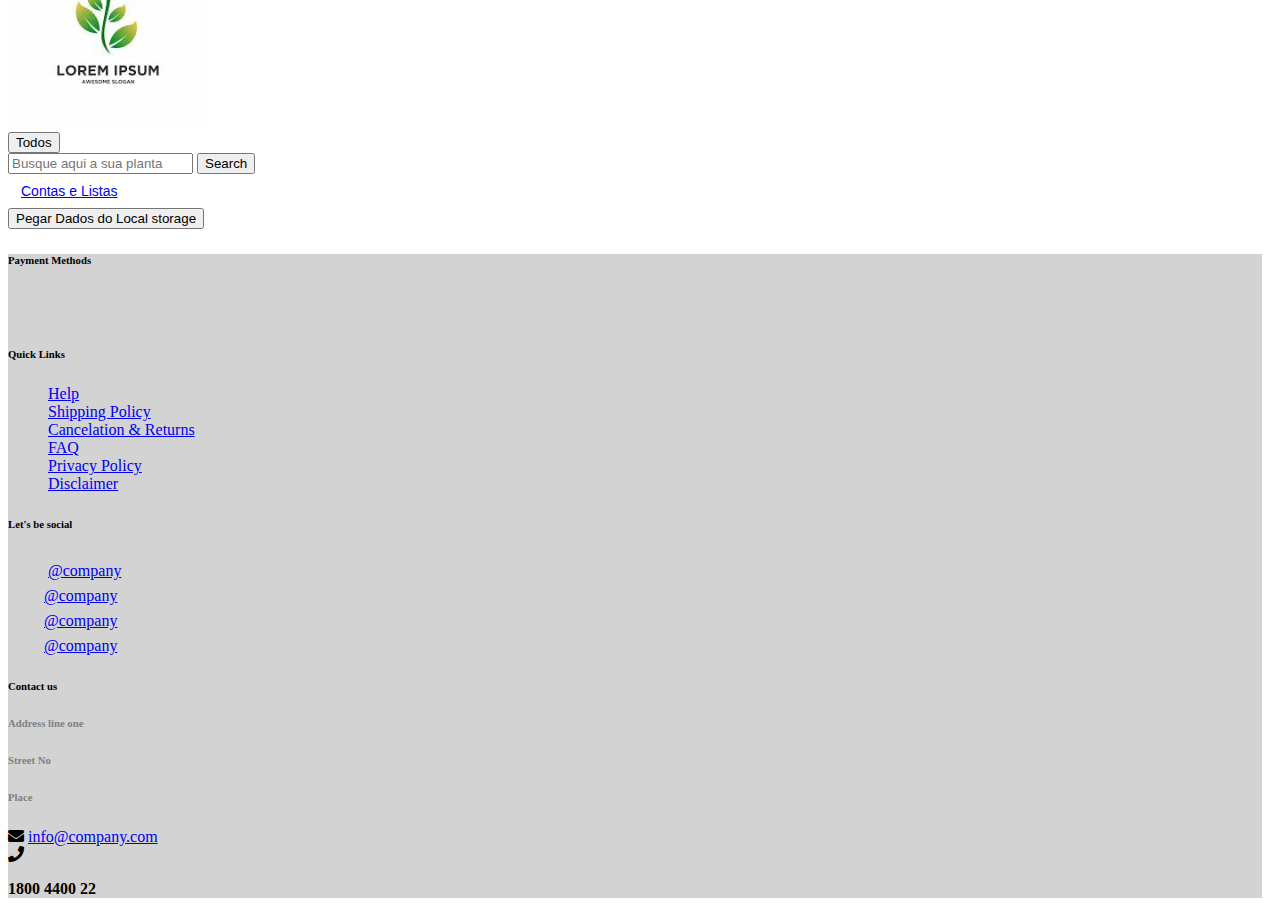
<file: código/index.html>
<!DOCTYPE html>
<html lang="en">

<head>
  <meta charset="UTF-8">
  <meta http-equiv="X-UA-Compatible" content="IE=edge">
  <meta name="viewport" content="width=device-width, initial-scale=1.0">
  <title>Site Plantas</title>
  <link rel="stylesheet" href="index.css">

  <!-- Bootstrap -->
  <link href="https://cdn.jsdelivr.net/npm/bootstrap@5.3.0-alpha3/dist/css/bootstrap.min.css" rel="stylesheet"
    integrity="sha384-KK94CHFLLe+nY2dmCWGMq91rCGa5gtU4mk92HdvYe+M/SXH301p5ILy+dN9+nJOZ" crossorigin="anonymous">
  <script src="https://cdn.jsdelivr.net/npm/bootstrap@5.2.3/dist/js/bootstrap.bundle.min.js"></script>
  <link rel="stylesheet" href="https://cdnjs.cloudflare.com/ajax/libs/font-awesome/5.15.3/css/all.min.css" />

  <!-- Fim bootstrap -->

</head>

<body>

  <header>
    <div class="container-fluid mt-5">
      <div class="row">

        <!-- Logo -->
        <div class="col-sm-2">
          <a href="index.html"><img src="imagens/logo.jpg" alt="" class="logo"></a>
        </div>

        <!-- Menu Buscar -->
        <div class="col-sm-8">
          <form class="d-flex" role="search">
            <!-- Botão Dropdown-->
            <div class="dropdown">
              <button class="btn btn-secondary dropdown-toggle" type="button" data-bs-toggle="dropdown"
                aria-expanded="false">
                Todos
              </button>
              <ul class="dropdown-menu">
                <li><a class="dropdown-item" href="SuaConta.html">Sua conta</a></li>
                <li><a class="dropdown-item" href="Login.html">Login</a></li>
                <li><a class="dropdown-item" href="Cadastro.html">Cadastro</a></li>
                <li><a class="dropdown-item" href="CadastrarPlantas.html">Cadastro de Plantas</a></li>
                <li><a class="dropdown-item" href="Calendario.html">Calendário de plantio</a></li>
              </ul>
            </div>

            <input class="form-control me-2" type="search" placeholder="Busque aqui a sua planta" aria-label="Search">
            <button class="btn btn-outline-success" type="submit">Search</button>
          </form>
        </div>
        <!-- Fim menu buscar -->




        <!-- Barra login -->
        <div class="col-sm-2">
          <div class="btn-group show-on-hover">
            <button type="button" class="btn btn-default dropdown-toggle" data-toggle="dropdown"><a href="login.html">
                Contas e Listas </a><span class="caret"></span>
            </button>
            <ul class="dropdown-menu" role="menu">
              <li><a href="#">Action</a></li>
              <li><a href="#">Another action</a></li>
              <li><a href="#">Something else here</a></li>
              <li class="divider"></li>
              <li><a href="#">Separated link</a></li>
            </ul>
          </div>
        </div>
        <!-- Fim Login -->


      </div>
    </div>
    </div>
  </header>

  <main>
    <!-- Carousel 

    <div class="container-fluid">
      <div class="row">
        <div class="col-sm-12">

          <div id="carouselExample" class="carousel slide">
            <div class="carousel-inner">
              <div class="carousel-item active">
                <img src="imagens/orquidea.jpg" class="d-block w-100" alt="...">
              </div>
              <div class="carousel-item">
                <img src="imagens/rosas.jpg" class="d-block w-100" alt="...">
              </div>
              <div class="carousel-item">
                <img src="imagens/samambaia.jpg" class="d-block w-100" alt="...">
              </div>
            </div>
            <button class="carousel-control-prev" type="button" data-bs-target="#carouselExample" data-bs-slide="prev">
              <span class="carousel-control-prev-icon" aria-hidden="true"></span>
              <span class="visually-hidden">Previous</span>
            </button>
            <button class="carousel-control-next" type="button" data-bs-target="#carouselExample" data-bs-slide="next">
              <span class="carousel-control-next-icon" aria-hidden="true"></span>
              <span class="visually-hidden">Next</span>
            </button>
          </div>
        </div>
      </div>
    </div>

     Fim Carousel -->


    <div class="container fluid mt-5">
      <div class="row linha2">
        <div class="product-grid4">
        </div>
      </div>
    </div>
    <button id="meuBotao">Pegar Dados do Local storage</button>


















    <!-- Fim exibição geral das plantas -->

  </main>

  <footer>

    <div class="container-fluid mt-5">
      <div class="row">
        <footer>

          <div class="row row-cols-1 row-cols-md-4 pl-4 pt-4">
            <div class="payment text-center text-md-left">
              <h6><b>Payment Methods</b></h6>
              <i class="fa fa-brands fa-cc-visa text-md-center"></i>
              <i class="fa fa-brands fa-cc-mastercard text-md-center"></i>
              <i class="fa fa-brands fa-cc-paypal text-md-center"></i>
            </div>
            <div class="links text-center text-md-left">
              <h6><b>Quick Links</b></h6>
              <ul>
                <li><a href="#">Help</a></li>
                <li><a href="#">Shipping Policy</a></li>
                <li><a href="#">Cancelation & Returns</a></li>
                <li><a href="#">FAQ</a></li>
                <li><a href="#">Privacy Policy</a></li>
                <li><a href="#">Disclaimer</a></li>
              </ul>

            </div>
            <div class="social text-center text-md-left">
              <h6><b>Let's be social</b></h6>
              <i class="fa fa-brands fa-facebook fa-2xl" style="color: #000"></i>&nbsp&nbsp&nbsp&nbsp<a
                href="#">@company</a>
              <br>
              <i class="fa fa-brands fa-instagram fa-2xl" style="color: #000"></i>&nbsp&nbsp&nbsp<a
                href="#">@company</a>
              <br>
              <i class="fa fa-brands fa-linkedin" style="color: #000"></i>&nbsp&nbsp&nbsp<a href="#">@company</a>
              <br>
              <i class="fa fa-brands fa-twitter" style="color: #000"></i>&nbsp&nbsp&nbsp<a href="#">@company</a>

            </div>
            <div class="contato text-center text-md-left">
              <h6><b>Contact us</b></h6>
              <div class="text1">
                <h6>Address line one</h6>
                <h6>Street No</h6>
                <h6>Place</h6>
              </div>
              <i class="fa fa-solid fa-envelope"></i> <a href="mailto:info@company.com">info@company.com</a>
              <br>
              <i class="fa fa-solid fa-phone"></i>
              <p><b>1800 4400 22</b></p>

            </div>

          </div>

        </footer>
      </div>
    </div>






    <script src="https://cdn.jsdelivr.net/npm/bootstrap@5.3.0/dist/js/bootstrap.bundle.min.js"
      integrity="sha384-geWF76RCwLtnZ8qwWowPQNguL3RmwHVBC9FhGdlKrxdiJJigb/j/68SIy3Te4Bkz"
      crossorigin="anonymous"></script>
    <script src="index.js"></script>


  </footer>

<!-- Bootstrap JS -->
<script src="https://cdn.jsdelivr.net/npm/bootstrap@5.3.0-alpha3/dist/js/bootstrap.bundle.min.js"></script>



</body>

</html>
</file>
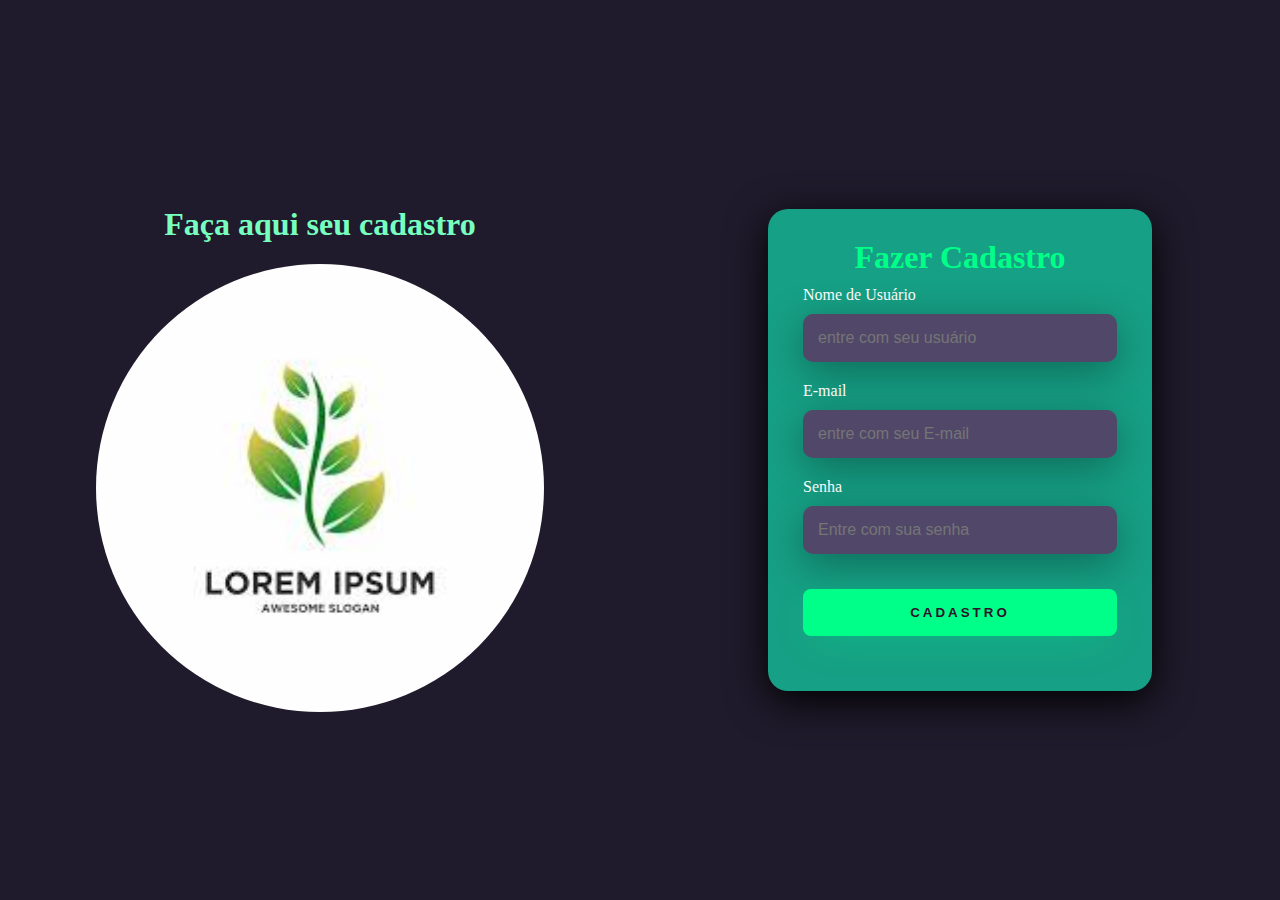
<file: código/Cadastro.html>
<!DOCTYPE html>
<html lang="en">

<head>
  <meta charset="UTF-8">
  <meta http-equiv="X-UA-Compatible" content="IE=edge">
  <meta name="viewport" content="width=device-width, initial-scale=1.0">
  <title>Document</title>
  <link rel="stylesheet" href="Cadastro.css">
</head>

<body>
  <div class="main-cadastro">
    <div class="left-cadastro">
      <h1>Faça aqui seu cadastro</h1>
      <a href="index.html"><img src="imagens/logo.jpg" alt="Logo" class="left-cadastro-image"></a>
    </div>

    <div class="right-cadastro">
      <div class="card-cadastro">
        <h1>Fazer Cadastro</h1>
        <div class="text-field">
          <label id="labelNome" for="name">Nome de Usuário</label>
          <input id="campoNome" type="text" placeholder="entre com seu usuário">
        </div>

        <div class="text-field">
          <label id="labelEmail" for="E-mail">E-mail</label>
          <input id="campoEmail" type="text" placeholder="entre com seu E-mail">
        </div>

        <div class="text-field">
          <label id="labelSenha" for="Password">Senha</label>
          <input id="campoSenha" type="text" placeholder="Entre com sua senha">
        </div>
        <button id="btnCadastro" class="btn-cadastro">Cadastro</button>
        <div id="tela"></div>
      </div>
    </div>
  </div>
  <script src="cadastro.js"></script>
</body>

</html>
</file>
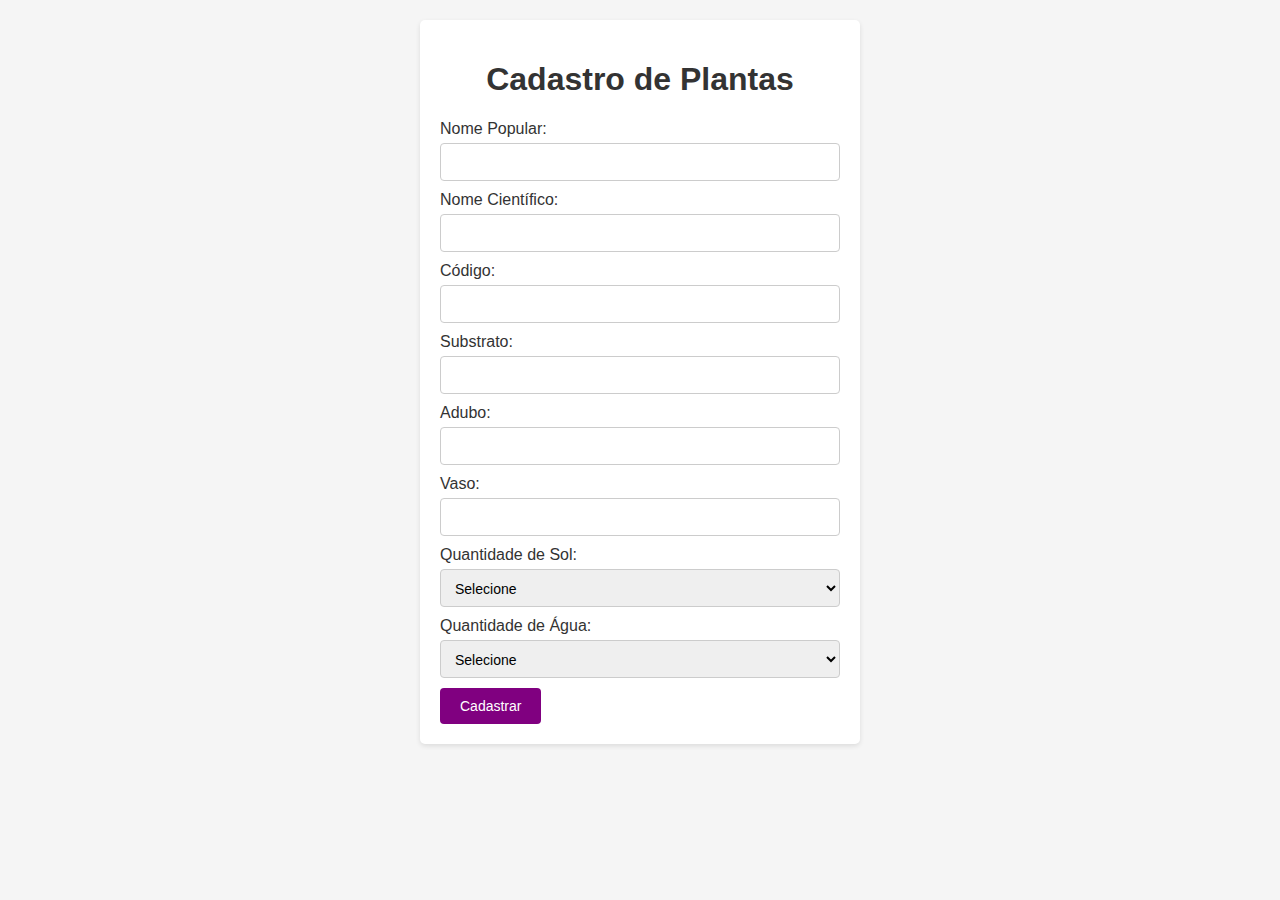
<file: código/CadastroPlantas.html>
<!DOCTYPE html>
<html>
<head>
  <title>Cadastro de Plantas</title>
  <style>
    body {
      font-family: Arial, sans-serif;
      background-color: #f5f5f5;
      margin: 0;
      padding: 0;
    }

    .container {
      max-width: 400px;
      margin: 20px auto;
      background-color: #fff;
      padding: 20px;
      border-radius: 5px;
      box-shadow: 0 2px 5px rgba(0, 0, 0, 0.1);
    }

    h1 {
      text-align: center;
      color: #333;
    }

    form {
      margin-top: 20px;
    }

    label {
      display: block;
      margin-bottom: 5px;
      color: #333;
    }

    input[type="text"],
    select {
      width: 100%;
      padding: 10px;
      border: 1px solid #ccc;
      border-radius: 4px;
      box-sizing: border-box;
      font-size: 14px;
      margin-bottom: 10px;
    }

    select {
      height: 38px;
    }

    button {
      background-color: purple; /* Altere a cor aqui */
      color: #fff;
      padding: 10px 20px;
      border: none;
      border-radius: 4px;
      cursor: pointer;
      font-size: 14px;
    }

    button:hover {
      background-color: #8a2be2; /* Altere a cor aqui */
    }

    /* Estilos para telas menores */
    @media screen and (max-width: 480px) {
      .container {
        max-width: 100%;
        margin: 20px;
      }
    }
  </style>
</head>
<body>
  <div class="container">
    <h1>Cadastro de Plantas</h1>
    <form id="plant-form">
      <label for="nome-popular">Nome Popular:</label>
      <input type="text" id="nome-popular" required>

      <label for="nome-cientifico">Nome Científico:</label>
      <input type="text" id="nome-cientifico" required>

      <label for="codigo">Código:</label>
      <input type="text" id="codigo" required>

      <label for="substrato">Substrato:</label>
      <input type="text" id="substrato" required>

      <label for="adubo">Adubo:</label>
      <input type="text" id="adubo" required>

      <label for="vaso">Vaso:</label>
      <input type="text" id="vaso" required>

      <label for="quantidade-sol">Quantidade de Sol:</label>
      <select id="quantidade-sol" required>
        <option value="">Selecione</option>
        <option value="pouco">Pouco Sol</option>
        <option value="moderado">Sol Moderado</option>
        <option value="muito">Muito Sol</option>
      </select>

      <label for="quantidade-agua">Quantidade de Água:</label>
      <select id="quantidade-agua" name="quantidade-agua">
        <option value="">Selecione</option>
        <option value="1xdia">1 Vez por Dia</option>
        <option value="2xdia">2 Vezes ao Dia</option>
        <option value="1xsem">1 Vez por Semana</option>
        <option value="2xsem">2 Vezes por Semana</option>
        <option value="3xsem">3 Vezes por Semana</option>
        <option value="4xsem">4 Vezes por Semana</option>
        <option value="1xmes">1 Vez por Mês</option>
      </select>

      <button type="submit">Cadastrar</button>
    </form>
  </div>

  <script>
    document.getElementById('plant-form').addEventListener('submit', function(event) {
      event.preventDefault(); // Evita o envio do formulário

      // Recupera os valores dos campos do formulário
      var nomePopular = document.getElementById('nome-popular').value;
      var nomeCientifico = document.getElementById('nome-cientifico').value;
      var codigo = document.getElementById('codigo').value;
      var substrato = document.getElementById('substrato').value;
      var adubo = document.getElementById('adubo').value;
      var vaso = document.getElementById('vaso').value;
      var quantidadeSol = document.getElementById('quantidade-sol').value;
      var quantidadeAgua = document.getElementById('quantidade-agua').value;

      // Aqui você pode fazer o que quiser com os dados do formulário
      // Por exemplo, enviar para um servidor ou armazenar em algum lugar

      // Exibindo os valores no console apenas como exemplo
      console.log('Nome Popular:', nomePopular);
      console.log('Nome Científico:', nomeCientifico);
      console.log('Código:', codigo);
      console.log('Substrato:', substrato);
      console.log('Adubo:', adubo);
      console.log('Vaso:', vaso);
      console.log('Quantidade de Sol:', quantidadeSol);
      console.log('Quantidade de Água:', quantidadeAgua);

      // Limpa os campos do formulário após o cadastro
      document.getElementById('plant-form').reset();
    });
  </script>
</body>
</html>
</file>
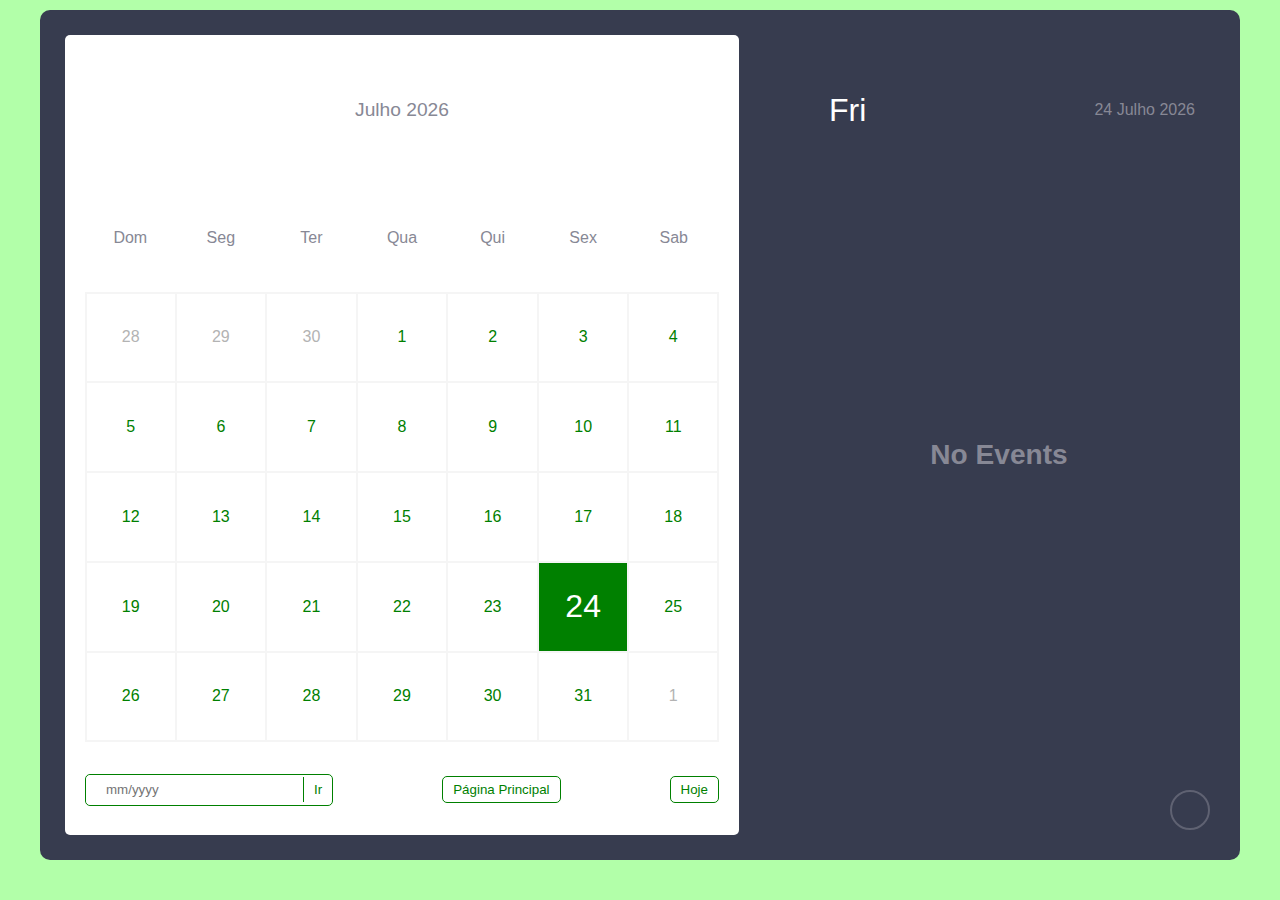
<file: código/calendario.html>
<!DOCTYPE html>
<html lang="en">
  <head>
    <meta charset="UTF-8" />
    <meta http-equiv="X-UA-Compatible" content="IE=edge" />
    <meta name="viewport" content="width=device-width, initial-scale=1.0" />
    <meta
      name="description"
      content="Stay organized with our user-friendly Calendar featuring events, reminders, and a customizable interface. Built with HTML, CSS, and JavaScript. Start scheduling today!"
    />
    <meta
      name="keywords"
      content="calendar, events, reminders, javascript, html, css"
    />
    <link
      rel="stylesheet"
      href="https://cdnjs.cloudflare.com/ajax/libs/font-awesome/6.2.0/css/all.min.css"
      integrity="sha512-xh6O/CkQoPOWDdYTDqeRdPCVd1SpvCA9XXcUnZS2FmJNp1coAFzvtCN9BmamE+4aHK8yyUHUSCcJHgXloTyT2A=="
      crossorigin="anonymous"
      referrerpolicy="no-referrer"
    />
    <link rel="stylesheet" href="stylecalendar.css" />
    <title>Calendário com eventos</title>
  </head>
  <body>
    <div class="container">
      <div class="left">
        <div class="calendar">
          <div class="month">
            <i class="fas fa-angle-left prev"></i>
            <div class="date">Junho 2023</div>
            <i class="fas fa-angle-right next"></i>
          </div>
          <div class="weekdays">
            <div>Dom</div>
            <div>Seg</div>
            <div>Ter</div>
            <div>Qua</div>
            <div>Qui</div>
            <div>Sex</div>
            <div>Sab</div>
          </div>
          <div class="days"></div>
          <div class="goto-today">
            <div class="goto">
              <input type="text" placeholder="mm/yyyy" class="date-input" />
              <button class="goto-btn">Ir</button>
            </div>
            <a href="index.html"><button class="today-btn">Página Principal</button></a>
            <button class="today-btn">Hoje</button>
          </div>
        </div>
      </div>
      <div class="right">
        <div class="today-date">
          <div class="event-day">Seg</div>
          <div class="event-date">4th Julho 2023</div>
        </div>
        <div class="events"></div>
        <div class="add-event-wrapper">
          <div class="add-event-header">
            <div class="title">Adicionar Evento</div>
            <i class="fas fa-times close"></i>
          </div>
          <div class="add-event-body">
            <div class="add-event-input">
              <input type="text" placeholder="Nome do Evento" class="event-name" />
            </div>
            <div class="add-event-input">
              <input
                type="text"
                placeholder="Horário de Início"
                class="event-time-from"
              />
            </div>
            <div class="add-event-input">
              <input
                type="text"
                placeholder="Horário do fim"
                class="event-time-to"
              />
            </div>
          </div>
          <div class="add-event-footer">
            <button class="add-event-btn">Adicionar Evento</button>
          </div>
        </div>
      </div>
      <button class="add-event">
        <i class="fas fa-plus"></i>
      </button>
    </div>

    <script src="calendar.js"></script>
  </body>
</html>
</file>
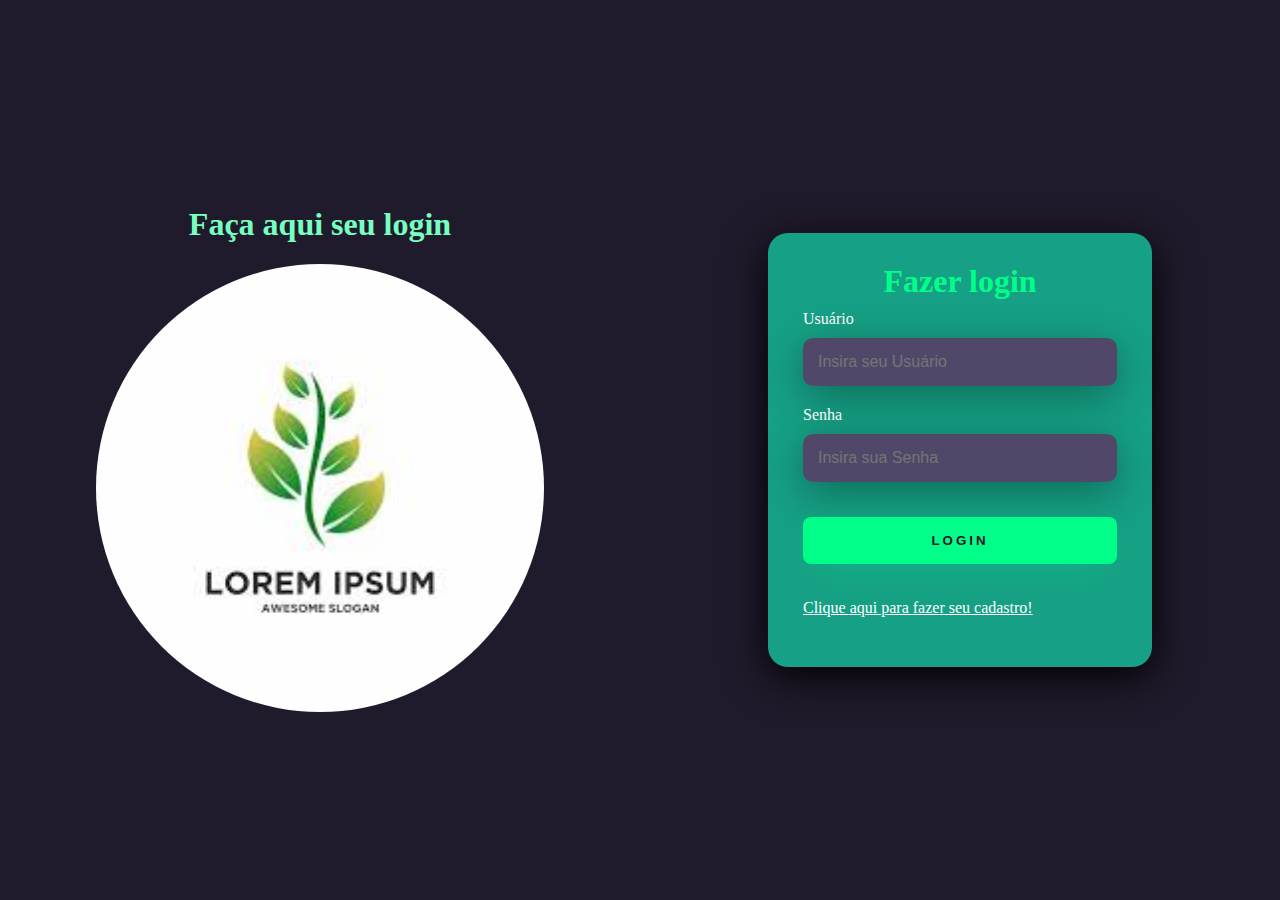
<file: código/Login.html>
<!DOCTYPE html>
<html lang="en">

<head>
  <meta charset="UTF-8">
  <meta http-equiv="X-UA-Compatible" content="IE=edge">
  <meta name="viewport" content="width=device-width, initial-scale=1.0">
  <title>Document</title>
  <link rel="stylesheet" href="style2.css">
</head>

<body>
  <div class="main-login">
    <div class="left-login">
      <h1>Faça aqui seu login</h1>
      <a href="index.html"><img src="imagens/logo.jpg" class="left-login-image" alt="Logo"></a>
    </div>

    <div class="right-login">
      <div class="card-login">
        <h1>Fazer login</h1>
        <div class="text-field">
          <label for="usuario">Usuário</label>
          <input type="text" placeholder="Insira seu Usuário" id="usuario">
        </div>

        <div class="text-field">
          <label for="senha">Senha</label>
          <input type="" placeholder="Insira sua Senha" id="senha">
        </div>

        <button class="btn-login" onclick="logar(); return false;">Login</button>

        <div class="text-field">
          <label for="cadastro"><a href="Cadastro.html">Clique aqui para fazer seu cadastro!</a></label>
        </div>
      </div>
    </div>
  </div>

  <script src="login.js"></script>
</body>

</html>
</file>
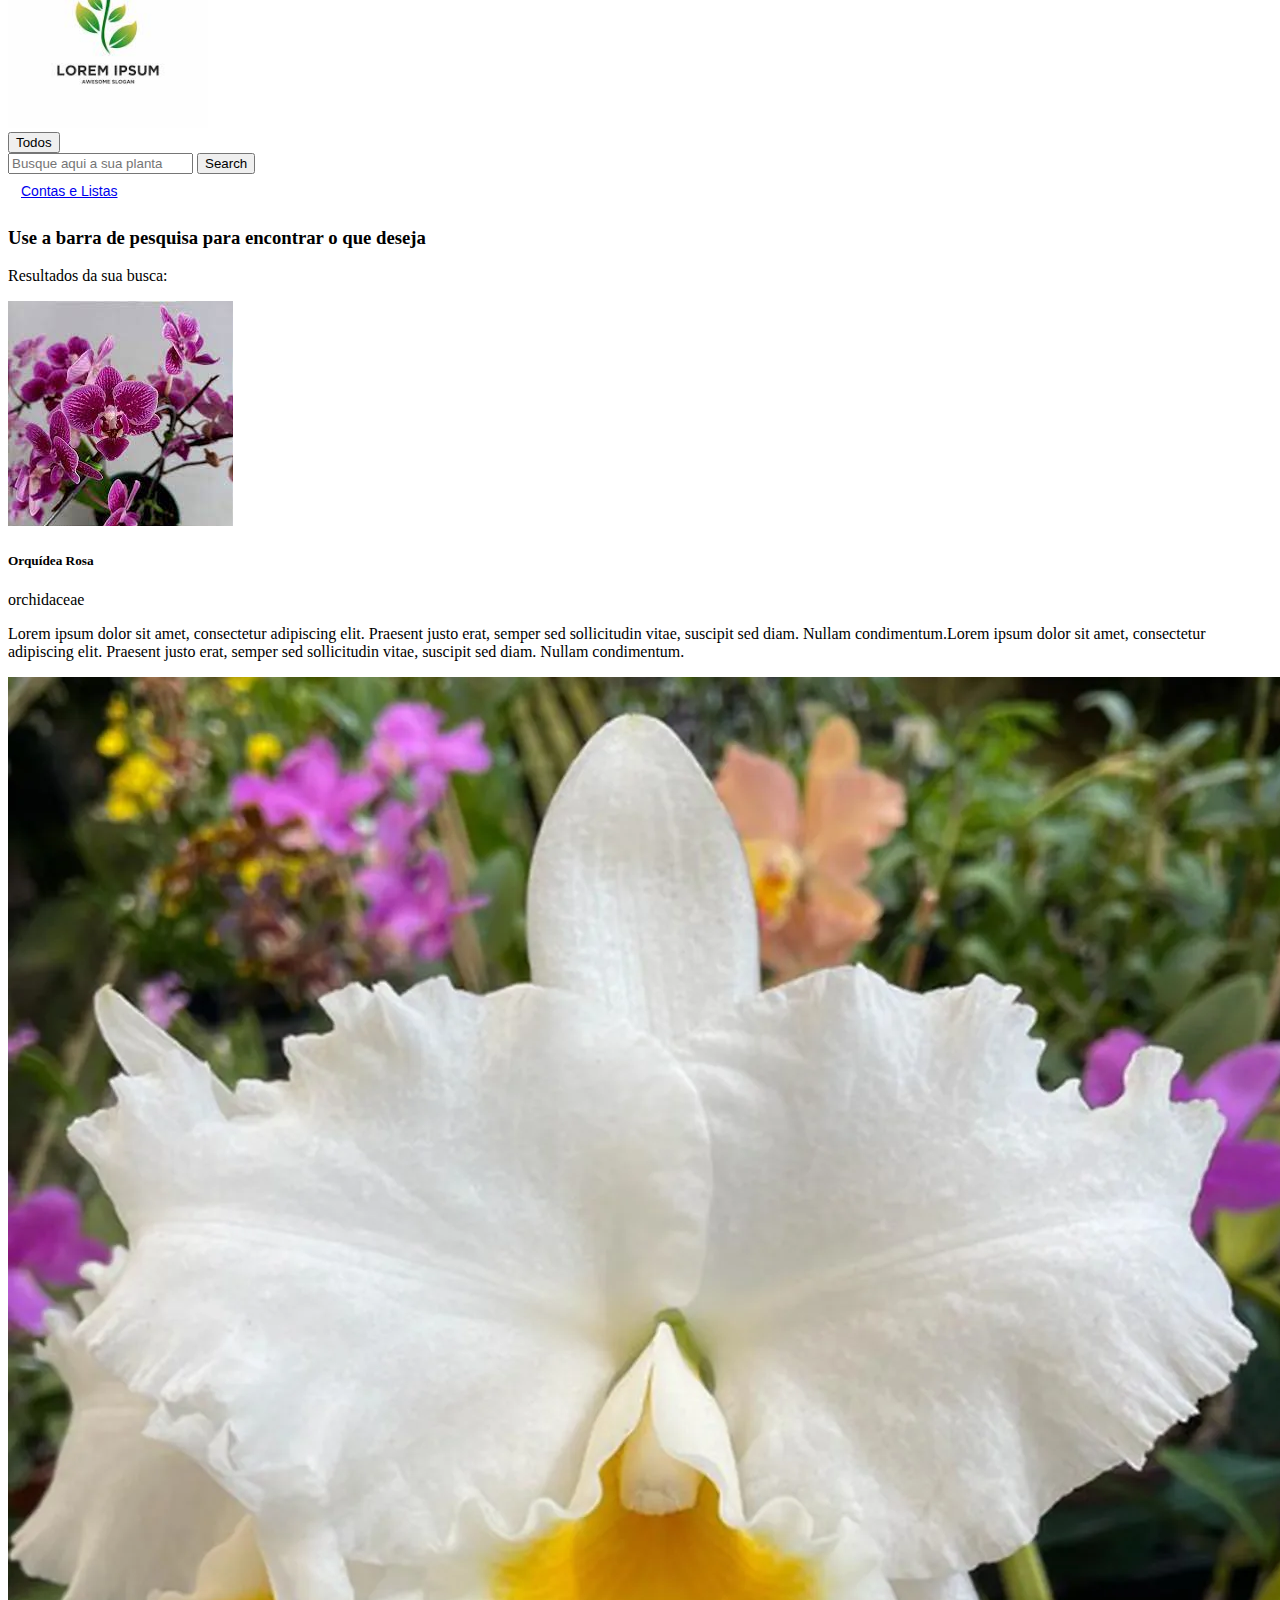
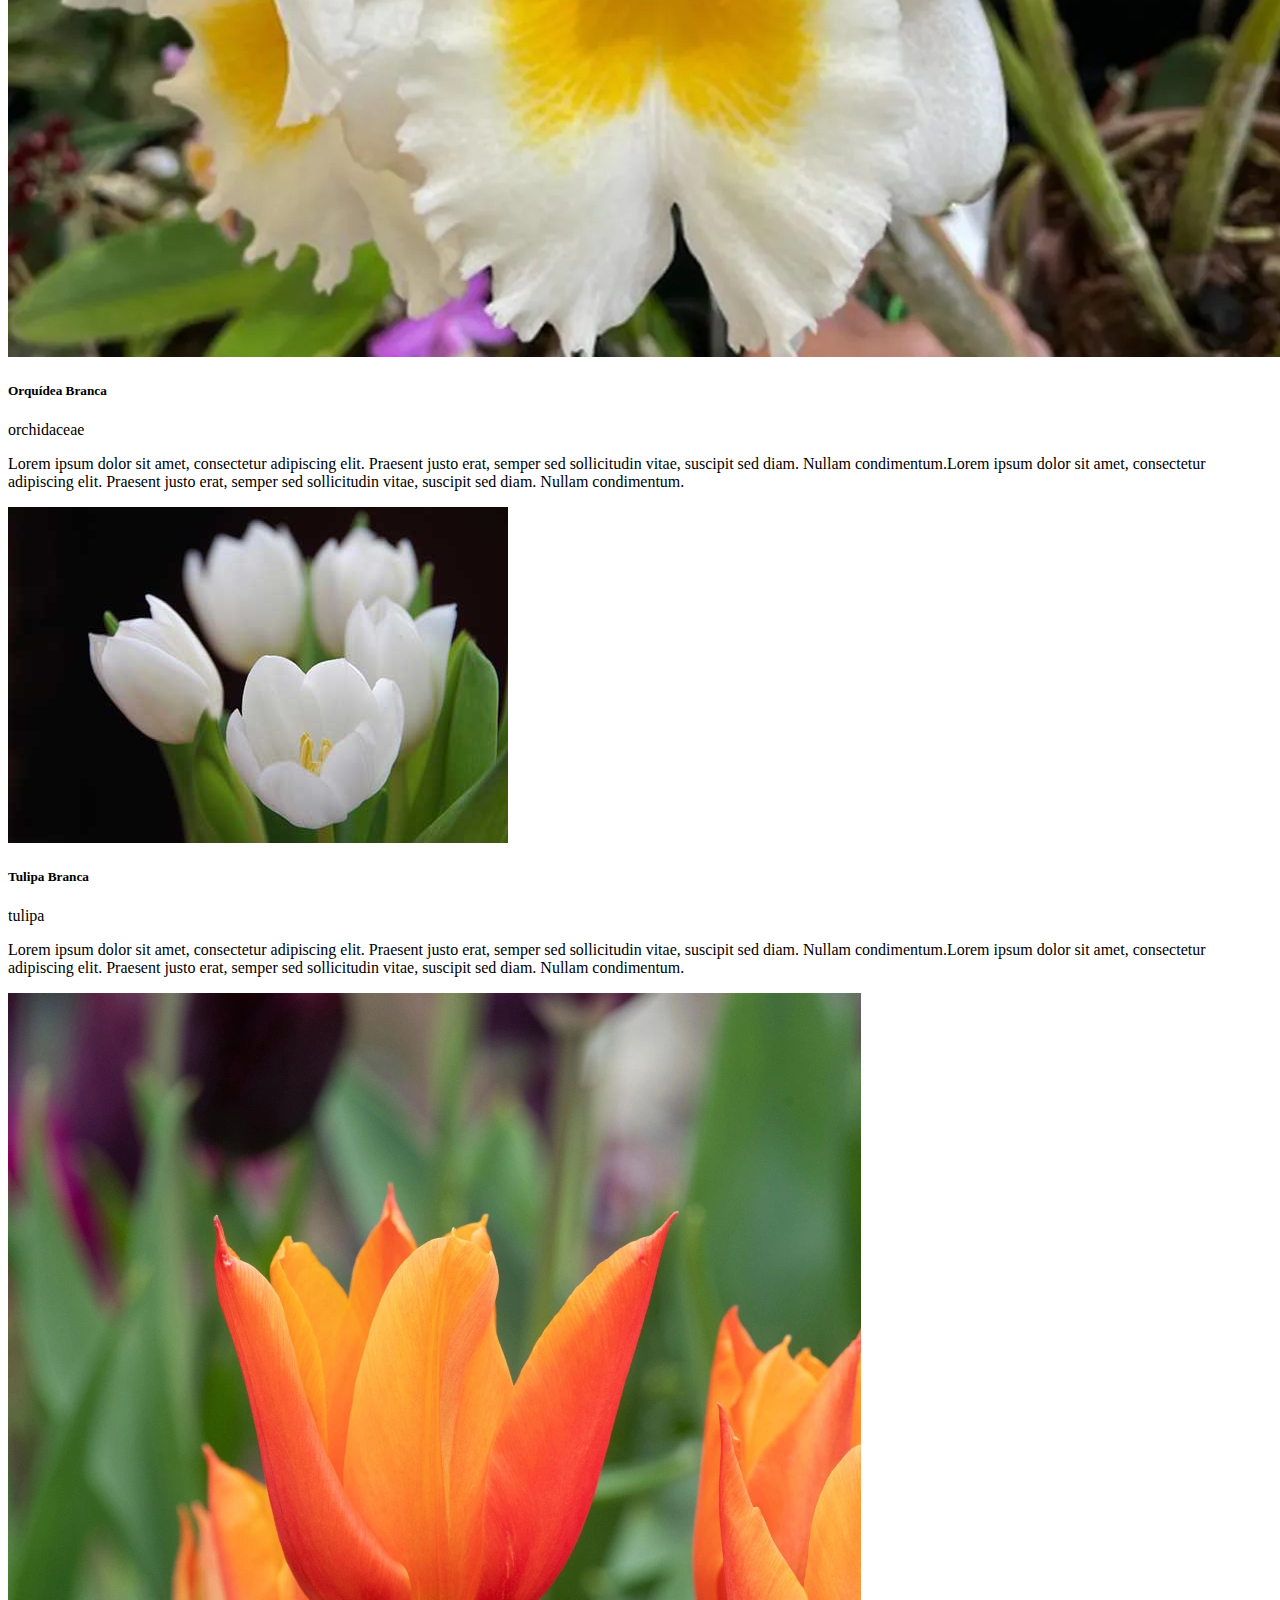
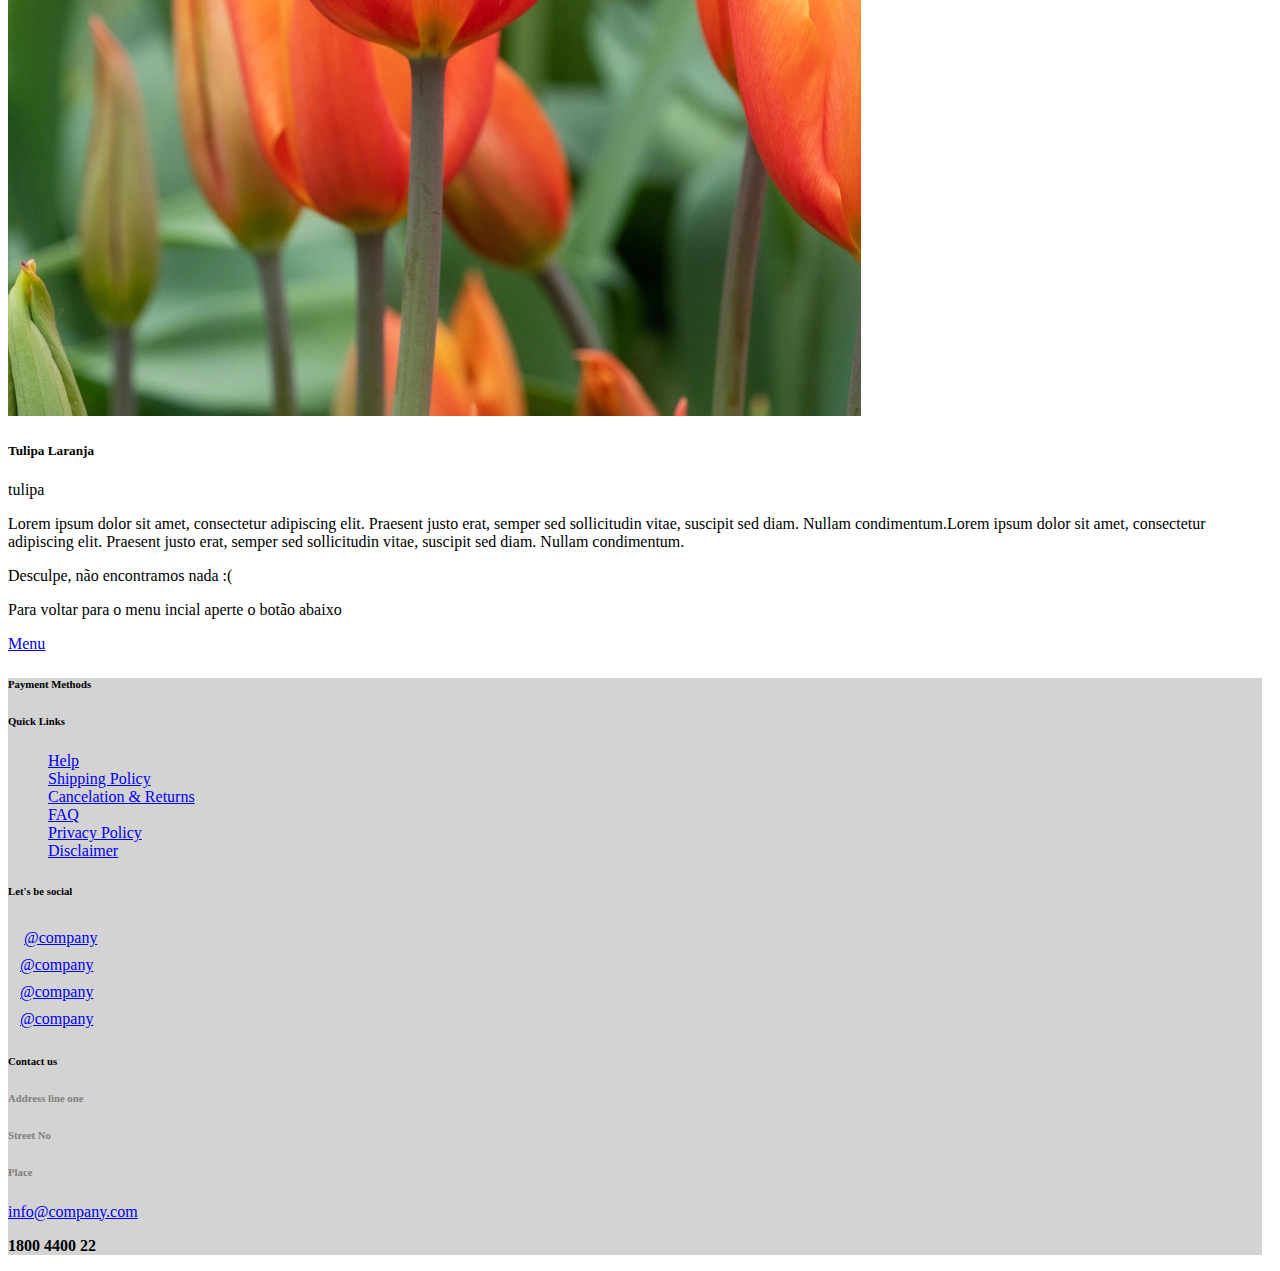
<file: código/ResultadoPesquisa.html>
<!DOCTYPE html>
<html lang="en">

<head>
    <meta charset="UTF-8">
    <meta http-equiv="X-UA-Compatible" content="IE=edge">
    <meta name="viewport" content="width=device-width, initial-scale=1.0">
    <title>Site Plantas</title>
    <link rel="stylesheet" href="ResultadoPesquisa.css">
    <script src="./ResultadoPesquisa.js"></script>

    <!-- Bootstrap -->
    <link href="https://cdn.jsdelivr.net/npm/bootstrap@5.3.0-alpha3/dist/css/bootstrap.min.css" rel="stylesheet"
        integrity="sha384-KK94CHFLLe+nY2dmCWGMq91rCGa5gtU4mk92HdvYe+M/SXH301p5ILy+dN9+nJOZ" crossorigin="anonymous">
    <script src="https://cdn.jsdelivr.net/npm/bootstrap@5.2.3/dist/js/bootstrap.bundle.min.js"></script>
    <!-- Fim bootstrap -->

</head>

<body onload="funcaoInicial();return false">


    <header>
        <div class="container-fluid mt-5">
            <div class="row">

                <!-- Logo -->
                <div class="col-sm-2">
                    <a href="index.html"><img src="imagens/logo.jpg" alt="" class="logo"></a>
                </div>

                <!-- Menu Buscar -->
                <div class="col-sm-8">
                    <form class="d-flex" role="search">
                        <!-- Botão Dropdown-->
                        <div class="dropdown">
                            <button class="btn btn-secondary dropdown-toggle" type="button" data-bs-toggle="dropdown"
                                aria-expanded="false">
                                Todos
                            </button>
                            <ul class="dropdown-menu">
                                <li><a class="dropdown-item" href="SuaConta.html">Sua conta</a></li>
                                <li><a class="dropdown-item" href="Login.html">Login</a></li>
                                <li><a class="dropdown-item" href="#">Something else here</a></li>
                            </ul>
                        </div>

                        <input class="form-control me-2" type="search" placeholder="Busque aqui a sua planta"
                            aria-label="Search" id="search-item">
                        <button class="btn btn-outline-success" type="submit"
                            onclick="search();return false">Search</button>
                    </form>
                </div>
                <!-- Fim menu buscar -->




                <!-- Barra login -->
                <div class="col-sm-2">
                    <div class="btn-group show-on-hover">
                        <button type="button" class="btn btn-default dropdown-toggle" data-toggle="dropdown"><a
                                href="login.html"> Contas e Listas </a><span class="caret"></span>
                        </button>
                        <ul class="dropdown-menu" role="menu">
                            <li><a href="#">Action</a></li>
                            <li><a href="#">Another action</a></li>
                            <li><a href="#">Something else here</a></li>
                            <li class="divider"></li>
                            <li><a href="#">Separated link</a></li>
                        </ul>
                    </div>
                </div>
                <!-- Fim Login -->


            </div>
        </div>
        </div>
    </header>

    <main>

        <!-- Filtros -->

        <!--<div class="container text-center">
            <div class="btn-group" role="group" aria-label="Basic checkbox toggle button group">
                <input type="checkbox" class="btn-check" id="btncheck1" autocomplete="off">
                <label class="btn btn-outline-primary" for="btncheck1">Checkbox 1</label>

                <input type="checkbox" class="btn-check" id="btncheck2" autocomplete="off">
                <label class="btn btn-outline-primary" for="btncheck2">Checkbox 2</label>

                <input type="checkbox" class="btn-check" id="btncheck3" autocomplete="off">
                <label class="btn btn-outline-primary" for="btncheck3">Checkbox 3</label>

                <input type="checkbox" class="btn-check" id="btncheck3" autocomplete="off">
                <label class="btn btn-outline-primary" for="btncheck3">Checkbox 4</label>

                <input type="checkbox" class="btn-check" id="btncheck3" autocomplete="off">
                <label class="btn btn-outline-primary" for="btncheck3">Checkbox 5</label>

                <input type="checkbox" class="btn-check" id="btncheck3" autocomplete="off">
                <label class="btn btn-outline-primary" for="btncheck3">Checkbox 6</label>
            </div>
        </div>

        <br>
        <br>

    -->

        <!-- Texto Inicial -->
        <div id="texto-inicial">
            <h3>Use a barra de pesquisa para encontrar o que deseja</h3>
        </div>

        <!-- Resultados -->

        <!-- Resultados Positivos -->

        <div id="resultadoPosivito">
            <div id="texto-resultado">
                <p class="text-center fs-3">Resultados da sua busca:</p>
            </div>

            <div class="container text-center" id="product-list">

                <div class="product">
                    <div class="card mb-3">
                        <div class="row g-0">
                            <div class="col-md-2">
                                <img src="imagens/orquidea.jpg" class="img-fluid rounded-start" alt="...">
                            </div>
                            <div class="col-md-10">
                                <div class="card-body">
                                    <div id="tituloCard1">
                                        <h5 class="card-title text-decoration-underline">Orquídea Rosa</h5>
                                    </div>
                                    <div id="nomeCienCard1">
                                    <p class="card-text fst-italic">nome científico</p></div>
                                    <p class="card-text">Lorem ipsum dolor sit amet, consectetur adipiscing elit.
                                        Praesent
                                        justo
                                        erat, semper sed sollicitudin vitae, suscipit sed diam. Nullam condimentum.Lorem
                                        ipsum
                                        dolor sit amet, consectetur adipiscing elit. Praesent justo erat, semper sed
                                        sollicitudin vitae, suscipit sed diam. Nullam condimentum.</p>
                                    <!--<p class="card-text"><small class="text-body-secondary">Last updated 3 mins ago</small></p>-->
                                </div>
                            </div>
                        </div>
                    </div>
                </div>

                <div class="product">
                    <div class="card mb-3">
                        <div class="row g-0">
                            <div class="col-md-2">
                                <img src="imagens/orquideia-branca.jpg" class="img-fluid rounded-start" alt="...">
                            </div>
                            <div class="col-md-10">
                                <div class="card-body">
                                    <div id="tituloCard2">
                                        <h5 class="card-title text-decoration-underline">Orquídea Branca</h5>
                                    </div>
                                    <div id="nomeCienCard2">
                                    <p class="card-text fst-italic">nome científico</p></div>
                                    <p class="card-text">Lorem ipsum dolor sit amet, consectetur adipiscing elit.
                                        Praesent
                                        justo
                                        erat, semper sed sollicitudin vitae, suscipit sed diam. Nullam condimentum.Lorem
                                        ipsum
                                        dolor sit amet, consectetur adipiscing elit. Praesent justo erat, semper sed
                                        sollicitudin vitae, suscipit sed diam. Nullam condimentum.</p>
                                    <!--<p class="card-text"><small class="text-body-secondary">Last updated 3 mins ago</small></p>-->
                                </div>
                            </div>
                        </div>
                    </div>
                </div>

                <div class="product">
                    <div class="card mb-3">
                        <div class="row g-0">
                            <div class="col-md-2">
                                <img src="imagens/tulipa-branca.jpg" class="img-fluid rounded-start" alt="...">
                            </div>
                            <div class="col-md-10">
                                <div class="card-body">
                                    <div id="tituloCard3">
                                        <h5 class="card-title text-decoration-underline">Tulipa Branca</h5>
                                    </div>
                                    <div id="nomeCienCard3">
                                    <p class="card-text fst-italic">nome científico</p></div>
                                    <p class="card-text">Lorem ipsum dolor sit amet, consectetur adipiscing elit.
                                        Praesent
                                        justo
                                        erat, semper sed sollicitudin vitae, suscipit sed diam. Nullam condimentum.Lorem
                                        ipsum
                                        dolor sit amet, consectetur adipiscing elit. Praesent justo erat, semper sed
                                        sollicitudin vitae, suscipit sed diam. Nullam condimentum.</p>
                                    <!--<p class="card-text"><small class="text-body-secondary">Last updated 3 mins ago</small></p>-->
                                </div>
                            </div>
                        </div>
                    </div>
                </div>

                <div class="product">
                    <div class="card mb-3">
                        <div class="row g-0">
                            <div class="col-md-2">
                                <img src="imagens/tulipa-laranja.jpg" class="img-fluid rounded-start" alt="...">
                            </div>
                            <div class="col-md-10">
                                <div class="card-body">
                                    <div id="tituloCard4">
                                        <h5 class="card-title text-decoration-underline">Tulipa Laranja</h5>
                                    </div>
                                    <div id="nomeCienCard4">
                                    <p class="card-text fst-italic">nome científico</p></div>
                                    <p class="card-text">Lorem ipsum dolor sit amet, consectetur adipiscing elit.
                                        Praesent
                                        justo
                                        erat, semper sed sollicitudin vitae, suscipit sed diam. Nullam condimentum.Lorem
                                        ipsum
                                        dolor sit amet, consectetur adipiscing elit. Praesent justo erat, semper sed
                                        sollicitudin vitae, suscipit sed diam. Nullam condimentum.</p>
                                    <!--<p class="card-text"><small class="text-body-secondary">Last updated 3 mins ago</small></p>-->
                                </div>
                            </div>
                        </div>
                    </div>
                </div>

            </div>
        </div>

        <!-- Resultados Negativos -->

        <div id="resultadoNegativo">
            <p class="text-center fs-3">Desculpe, não encontramos nada :(</p>
            <p class="text-center fs-5">Para voltar para o menu incial aperte o botão abaixo</p>
            <div class="d-grid col-1 mx-auto">
                <a href="#" type="button" class="btn btn-outline-secondary md-6">Menu</a>
            </div>
        </div>


    </main>

    <footer>

        <div class="container-fluid mt-5">
            <div class="row">
                <footer>

                    <div class="row row-cols-1 row-cols-md-4 pl-4 pt-4">
                        <div class="payment text-center text-md-left">
                            <h6><b>Payment Methods</b></h6>
                            <i class="fa fa-brands fa-cc-visa text-md-center"></i>
                            <i class="fa fa-brands fa-cc-mastercard text-md-center"></i>
                            <i class="fa fa-brands fa-cc-paypal text-md-center"></i>
                        </div>
                        <div class="links text-center text-md-left">
                            <h6><b>Quick Links</b></h6>
                            <ul>
                                <li><a href="#">Help</a></li>
                                <li><a href="#">Shipping Policy</a></li>
                                <li><a href="#">Cancelation & Returns</a></li>
                                <li><a href="#">FAQ</a></li>
                                <li><a href="#">Privacy Policy</a></li>
                                <li><a href="#">Disclaimer</a></li>
                            </ul>

                        </div>
                        <div class="social text-center text-md-left">
                            <h6><b>Let's be social</b></h6>
                            <i class="fa fa-brands fa-facebook fa-2xl" style="color: #000"></i>&nbsp&nbsp&nbsp&nbsp<a
                                href="#">@company</a>
                            <br>
                            <i class="fa fa-brands fa-instagram fa-2xl" style="color: #000"></i>&nbsp&nbsp&nbsp<a
                                href="#">@company</a>
                            <br>
                            <i class="fa fa-brands fa-linkedin" style="color: #000"></i>&nbsp&nbsp&nbsp<a
                                href="#">@company</a>
                            <br>
                            <i class="fa fa-brands fa-twitter" style="color: #000"></i>&nbsp&nbsp&nbsp<a
                                href="#">@company</a>

                        </div>
                        <div class="contato text-center text-md-left">
                            <h6><b>Contact us</b></h6>
                            <div class="text1">
                                <h6>Address line one</h6>
                                <h6>Street No</h6>
                                <h6>Place</h6>
                            </div>
                            <i class="fa fa-solid fa-envelope"></i> <a
                                href="mailto:info@company.com">info@company.com</a>
                            <br>
                            <i class="fa fa-solid fa-phone"></i>
                            <p><b>1800 4400 22</b></p>

                        </div>

                    </div>

                </footer>
            </div>
        </div>











    </footer>




</body>

</html>
</file>
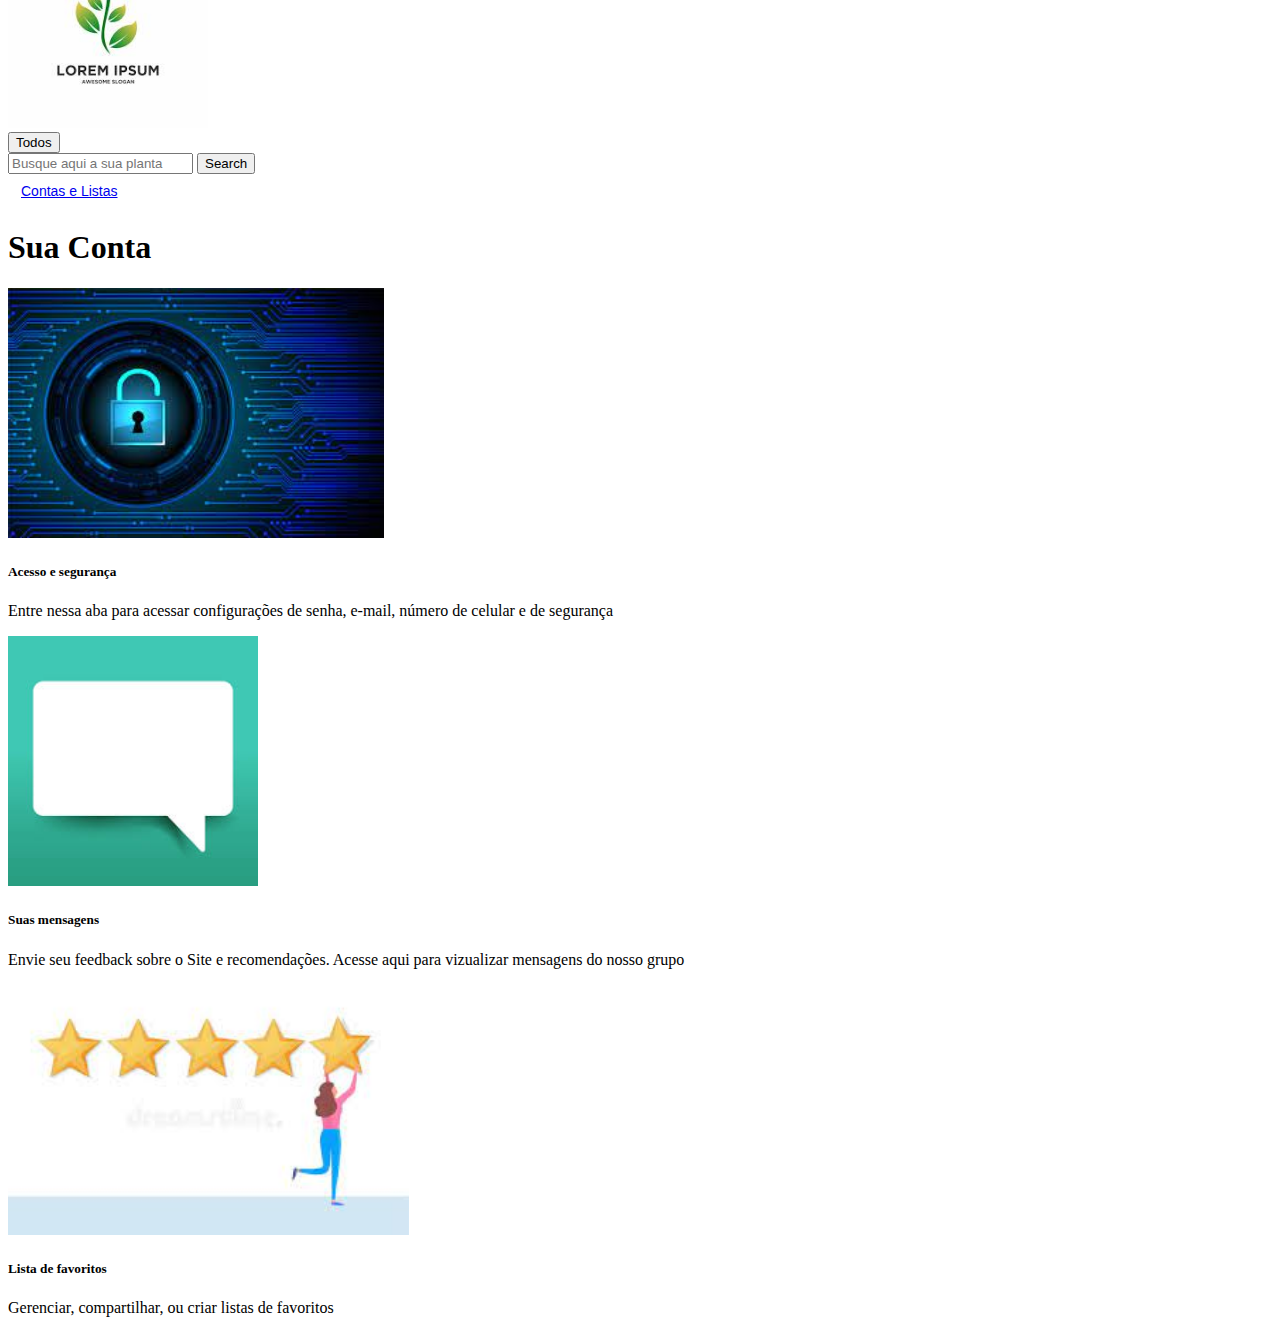
<file: código/SuaConta.html>
<!DOCTYPE html>
<html lang="en">

<head>
  <meta charset="UTF-8">
  <meta http-equiv="X-UA-Compatible" content="IE=edge">
  <meta name="viewport" content="width=device-width, initial-scale=1.0">
  <title>Document</title>
  <link rel="stylesheet" href="style.css">

  <!-- Bootstrap -->
  <link href="https://cdn.jsdelivr.net/npm/bootstrap@5.3.0-alpha3/dist/css/bootstrap.min.css" rel="stylesheet"
    integrity="sha384-KK94CHFLLe+nY2dmCWGMq91rCGa5gtU4mk92HdvYe+M/SXH301p5ILy+dN9+nJOZ" crossorigin="anonymous">
  <script src="https://cdn.jsdelivr.net/npm/bootstrap@5.2.3/dist/js/bootstrap.bundle.min.js"></script>
  <!-- Fim bootstrap -->


</head>

<body>


  <header>
    <div class="container-fluid mt-5">
      <div class="row">

        <!-- Logo -->
        <div class="col-sm-2">
          <a href="index.html"><img src="imagens/logo.jpg" alt="" class="logo"></a>
        </div>

        <!-- Menu Buscar -->
        <div class="col-sm-8">
          <form class="d-flex" role="search">
            <!-- Botão Dropdown-->
            <div class="dropdown">
              <button class="btn btn-secondary dropdown-toggle" type="button" data-bs-toggle="dropdown"
                aria-expanded="false">
                Todos
              </button>
              <ul class="dropdown-menu">
                <li><a class="dropdown-item" href="SuaConta.html">Sua conta</a></li>
                <li><a class="dropdown-item" href="Login.html">Login</a></li>
                <li><a class="dropdown-item" href="Cadastro.html">Cadastro</a></li>
                <li><a class="dropdown-item" href="Calendario.html">Calendário de plantio</a></li>
                <li><a class="dropdown-item" href="Comunidade.html">Comunidade</a></li>
                <li><a class="dropdown-item" href="Layouts.html">Layouts de decoração</a></li>
                <li><a class="dropdown-item" href="GuiaDeErvas.html">Guia de ervas medicinais</a></li>
              </ul>
            </div>

            <input class="form-control me-2" type="search" placeholder="Busque aqui a sua planta" aria-label="Search">
            <button class="btn btn-outline-success" type="submit">Search</button>
          </form>
        </div>
        <!-- Fim menu buscar -->




        <!-- Barra login -->
        <div class="col-sm-2">
          <div class="btn-group show-on-hover">
            <button type="button" class="btn btn-default dropdown-toggle" data-toggle="dropdown"><a href="login.html">
                Contas e Listas </a><span class="caret"></span>
            </button>
            <ul class="dropdown-menu" role="menu">
              <li><a href="#">Action</a></li>
              <li><a href="#">Another action</a></li>
              <li><a href="#">Something else here</a></li>
              <li class="divider"></li>
              <li><a href="#">Separated link</a></li>
            </ul>
          </div>
        </div>
        <!-- Fim Login -->


      </div>
    </div>
    </div>
  </header>

  <div class="container">
    <div class="row">
      <!--Escrito sua Conta-->
      <div class="col-sm-12">
        <h1>Sua Conta</h1>
      </div>
      <!-- Card row -->
      <div class="row row-cols-1 row-cols-md-3 g-4">
        <div class="col">
          <div class="card h-100">
            <img src="imagens/cadeado.jpg" class="card-img-top" alt="...">
            <div class="card-body">
              <h5 class="card-title">Acesso e segurança</h5>
              <p class="card-text">Entre nessa aba para acessar configurações de senha, e-mail, número de celular e de
                segurança</p>
            </div>
          </div>
        </div>
        <div class="col">
          <div class="card h-100">
            <img src="imagens/caixa-mensagem.jpg" class="card-img-top" alt="...">
            <div class="card-body">
              <h5 class="card-title">Suas mensagens</h5>
              <p class="card-text">Envie seu feedback sobre o Site e recomendações. Acesse aqui para vizualizar
                mensagens do nosso grupo</p>
            </div>
          </div>
        </div>
        <div class="col">
          <a href="">
            <div class="card h-100">
              <img src="imagens/favoritos.jpg" class="card-img-top" alt="...">
          </a>
          <div class="card-body">
            <h5 class="card-title">Lista de favoritos</h5>
            <p class="card-text">Gerenciar, compartilhar, ou criar listas de favoritos</p>
          </div>
        </div>
      </div>
    </div>

  </div>
  </div>












</body>

</html>
</file>
<file: código/index.css>
.show-on-hover:hover>ul.dropdown-menu {
    display: block;
  }
  
  .logo {
    width: 200px;
    display: inline;
    margin-top: -80px;
  }
  
  /* Barra login */
  .btn-default {
    color: #333;
    background-color: #fff;
    border-color: #ccc;
    border-radius: 0;
    padding: 6px 12px;
    font-size: 14px;
    line-height: 1.42857143;
    text-align: center;
    white-space: nowrap;
    vertical-align: middle;
    cursor: pointer;
    user-select: none;
    border: 1px solid transparent;
  }
  
  .btn-default:hover,
  .btn-default:focus,
  .btn-default:active {
    color: #333;
    background-color: #f5f5f5;
    border-color: #ccc;
    text-decoration: none;
  }
  
  .btn-group.show-on-hover:hover .dropdown-menu {
    display: block;
  }
  
  .dropdown-menu {
    display: none;
    position: absolute;
    top: 100%;
    left: 0;
    z-index: 1000;
    float: left;
    min-width: 160px;
    padding: 5px 0;
    margin: 2px 0 0;
    font-size: 14px;
    text-align: left;
    list-style: none;
    background-color: #fff;
    border: 1px solid #ccc;
    border-radius: 0;
    box-shadow: 0 6px 12px rgba(0, 0, 0, 0.175);
  }
  
  .dropdown-menu>li>a {
    display: block;
    padding: 3px 20px;
    clear: both;
    font-weight: normal;
    line-height: 1.42857143;
    color: #333;
    white-space: nowrap;
  }
  
  .dropdown-menu>li>a:hover,
  .dropdown-menu>li>a:focus {
    color: #262626;
    text-decoration: none;
    background-color: #f5f5f5;
  }
  
  
  
  
  
  /* Barra carrossel */
  
  
  
  .carousel-item img {
    height: 500px;
    width: 100%;
    object-fit: cover;
    border-radius: 10px;
  }
  
  .carousel-control-prev-icon,
  .carousel-control-next-icon {
    background-image: none;
  }
  
  
  
  .carousel-control-prev,
  .carousel-control-next {
    width: 7%;
    opacity: .5;
  }
  
  .carousel-control-prev:hover,
  .carousel-control-next:hover {
    opacity: 1;
  }
  
  .carousel-indicators {
    position: absolute;
    bottom: 0;
    left: 0;
    right: 0;
    margin: 0 auto;
    display: flex;
    justify-content: center;
    padding: 10px 0;
    z-index: 1;
  }
  
  .carousel-indicators button {
    width: 12px;
    height: 12px;
    margin: 0 5px;
    border-radius: 50%;
    background-color: rgba(0, 0, 0, 0.6);
    border: none;
  }
  
  .carousel-indicators button:hover,
  .carousel-indicators button:focus {
    background-color: rgba(0, 0, 0, 0.8);
  }
  
  .carousel-indicators .active {
    background-color: white;
  }
  
  
  
  
  
  
  /* Add to cart */
  .product-grid4 .add-to-cart {
    border: 1px solid #e5e5e5;
    display: inline-block;
    padding: 10px 20px;
    color: #888;
    font-weight: 600;
    font-size: 14px;
    border-radius: 4px;
    transition: all .3s;
  }
  
  .product-grid4:hover .add-to-cart {
    border: 1px solid transparent;
    background: #16a085;
    color: #fff;
  }
  
  .product-grid4 .add-to-cart:hover {
    background-color: #505050;
    box-shadow: 0 0 10px rgba(0, 0, 0, .5);
  }
  
  /* Media Querty */
  @media only screen and (max-width:990px) {
    .product-grid4 {
      margin-bottom: 30px
    }
  }
  
  
  div.row.linha2 {
    justify-content: center;
  }
  
  
  .card {
    margin: 0px 25px 25px 25px;
  }
  
  
  /* Footer */
  
  footer {
    background-color: lightgray;
    margin-right: 10px;
  }
  
  .payment i {
    font-size: 2rem;
  }
  
  .text1 {
    color: gray;
  }
  
  .social i {
    font-size: 1.5rem;
  }
  
  .links ul {
    list-style-type: none;
  }
</file>
<file: código/Cadastro.css>
/* Login */

    body{
        margin: 0;
    }

    body * {
        box-sizing: border-box;
    }

    .main-cadastro{
        width: 100vw;
        height: 100vh;
        background-color: #201b2c;
        display: flex;
        justify-content: center;
        align-items: center;
    }

    .left-cadastro{
        width: 50vw;
        height: 100vh;
        display: flex;
        justify-content: center;
        align-items: center;
        flex-direction: column;
    }

    .left-cadastro > h1 {
        color: #77ffc0;
    }

    .left-cadastro-image{
        width: 35vw;
        border-radius: 60%;
    }


    .right-cadastro{
        width: 50vw;
        height: 100vh;
        display: flex;
        justify-content: center;
        align-items: center;
    }

    .card-cadastro{
        width: 60%;
        display: flex;
        justify-content: center;
        align-items: center;
        flex-direction: column;
        padding: 30px 35px;
        background-color: #16a085;
        border-radius: 20px;
        box-shadow: 0px 10px 40px black;
    }

    .card-cadastro > h1 {
        color: #0f8;
        font-weight: 800;
        margin: 0;
    }

    .text-field{
        width: 100%;
        display: flex;
        flex-direction: column;
        align-items: flex-start;
        justify-content: center;
        margin: 10px 0px;
    }

    .text-field > input {
        width: 100%;
        border: none;
        border-radius: 10px;
        padding: 15px;
        background: #514869;
        color: #f0ffffde;
        font-size: 12pt;
        box-shadow: 0px 10px 40px #00000056;
        outline: none;
        box-sizing: border-box;
    }

    .text-field > label {
        color: white;
        margin-bottom: 10px;
    }

    .text-field a {
        color: white;
    }

    .text-field > label::placeholder {
        color: purple;
    }

    .btn-cadastro{
        width: 100%;
        padding: 16px 0px;
        margin: 25px;
        border: none;
        border-radius: 8px;
        outline: none;
        text-transform: uppercase;
        font-weight: 800;
        letter-spacing: 3px;
        color: #2b132b;
        background: #0f8;
        cursor: pointer;
        box-shadow: 0px 10px 40px -12px #00ff8052;
    }
    


    @media screen and (max-width: 950px) {
        .main-cadastro {
          flex-direction: column;
        }
        
        .left-cadastro > h1{
            display: none;
        }

        .left-cadastro{
            width: 100%;
            height: auto;
        }
        

        .right-cadastro {
            width: 100%;
            height: auto;
            margin-top: 20%;
        }

        .left-cadastro-image{
            width: 50vw;
        }

        .card-cadastro{
            width: 90%;
        }
      }
</file>
<file: código/stylecalendar.css>
:root {
    --primary-clr: green;
  }
  * {
    margin: 0;
    padding: 0;
    box-sizing: border-box;
    font-family: "Poppins", sans-serif;
  }
  /* nice scroll bar */
  ::-webkit-scrollbar {
    width: 5px;
  }
  ::-webkit-scrollbar-track {
    background: #f5f5f5;
    border-radius: 50px;
  }
  ::-webkit-scrollbar-thumb {
    background: var(--primary-clr);
    border-radius: 50px;
  }
  
  body {
    position: relative;
    min-height: 100vh;
    display: flex;
    align-items: center;
    justify-content: center;
    padding-bottom: 30px;
    background-color: #B2FFA9;
  }
  .container {
    position: relative;
    width: 1200px;
    min-height: 850px;
    margin: 0 auto;
    padding: 5px;
    color: #fff;
    display: flex;
  
    border-radius: 10px;
    background-color: #373c4f;
  }
  .left {
    width: 60%;
    padding: 20px;
  }
  .calendar {
    position: relative;
    width: 100%;
    height: 100%;
    display: flex;
    flex-direction: column;
    flex-wrap: wrap;
    justify-content: space-between;
    color: #878895;
    border-radius: 5px;
    background-color: #fff;
  }

  .calendar .month {
    width: 100%;
    height: 150px;
    display: flex;
    align-items: center;
    justify-content: space-between;
    padding: 0 50px;
    font-size: 1.2rem;
    font-weight: 500;
    text-transform: capitalize;
  }
  .calendar .month .prev,
  .calendar .month .next {
    cursor: pointer;
  }
  .calendar .month .prev:hover,
  .calendar .month .next:hover {
    color: var(--primary-clr);
  }
  .calendar .weekdays {
    width: 100%;
    height: 100px;
    display: flex;
    align-items: center;
    justify-content: space-between;
    padding: 0 20px;
    font-size: 1rem;
    font-weight: 500;
    text-transform: capitalize;
  }
  .weekdays div {
    width: 14.28%;
    height: 100%;
    display: flex;
    align-items: center;
    justify-content: center;
  }
  .calendar .days {
    width: 100%;
    display: flex;
    flex-wrap: wrap;
    justify-content: space-between;
    padding: 0 20px;
    font-size: 1rem;
    font-weight: 500;
    margin-bottom: 20px;
  }
  .calendar .days .day {
    width: 14.28%;
    height: 90px;
    display: flex;
    align-items: center;
    justify-content: center;
    cursor: pointer;
    color: var(--primary-clr);
    border: 1px solid #f5f5f5;
  }
  .calendar .days .day:nth-child(7n + 1) {
    border-left: 2px solid #f5f5f5;
  }
  .calendar .days .day:nth-child(7n) {
    border-right: 2px solid #f5f5f5;
  }
  .calendar .days .day:nth-child(-n + 7) {
    border-top: 2px solid #f5f5f5;
  }
  .calendar .days .day:nth-child(n + 29) {
    border-bottom: 2px solid #f5f5f5;
  }
  
  .calendar .days .day:not(.prev-date, .next-date):hover {
    color: #fff;
    background-color: var(--primary-clr);
  }
  .calendar .days .prev-date,
  .calendar .days .next-date {
    color: #b3b3b3;
  }
  .calendar .days .active {
    position: relative;
    font-size: 2rem;
    color: #fff;
    background-color: var(--primary-clr);
  }

  .calendar .days .today {
    font-size: 2rem;
  }
  .calendar .days .event {
    position: relative;
  }

  .calendar .days .active.event {
    padding-bottom: 10px;
  }
  .calendar .goto-today {
    width: 100%;
    height: 50px;
    display: flex;
    align-items: center;
    justify-content: space-between;
    gap: 5px;
    padding: 0 20px;
    margin-bottom: 20px;
    color: var(--primary-clr);
  }
  .calendar .goto-today .goto {
    display: flex;
    align-items: center;
    border-radius: 5px;
    overflow: hidden;
    border: 1px solid var(--primary-clr);
  }
  .calendar .goto-today .goto input {
    width: 100%;
    height: 30px;
    outline: none;
    border: none;
    border-radius: 5px;
    padding: 0 20px;
    color: var(--primary-clr);
    border-radius: 5px;
  }
  .calendar .goto-today button {
    padding: 5px 10px;
    border: 1px solid var(--primary-clr);
    border-radius: 5px;
    background-color: transparent;
    cursor: pointer;
    color: var(--primary-clr);
  }
  .calendar .goto-today button:hover {
    color: #fff;
    background-color: var(--primary-clr);
  }
  .calendar .goto-today .goto button {
    border: none;
    border-left: 1px solid var(--primary-clr);
    border-radius: 0;
  }
  .container .right {
    position: relative;
    width: 40%;
    min-height: 100%;
    padding: 20px 0;
  }
  
  .right .today-date {
    width: 100%;
    height: 50px;
    display: flex;
    flex-wrap: wrap;
    gap: 10px;
    align-items: center;
    justify-content: space-between;
    padding: 0 40px;
    padding-left: 70px;
    margin-top: 50px;
    margin-bottom: 20px;
    text-transform: capitalize;
  }
  .right .today-date .event-day {
    font-size: 2rem;
    font-weight: 500;
  }
  .right .today-date .event-date {
    font-size: 1rem;
    font-weight: 400;
    color: #878895;
  }
  .events {
    width: 100%;
    height: 100%;
    max-height: 600px;
    overflow-x: hidden;
    overflow-y: auto;
    display: flex;
    flex-direction: column;
    padding-left: 4px;
  }
  .events .event {
    position: relative;
    width: 95%;
    min-height: 70px;
    display: flex;
    justify-content: center;
    flex-direction: column;
    gap: 5px;
    padding: 0 20px;
    padding-left: 50px;
    color: #fff;
    background: linear-gradient(90deg, #3f4458, transparent);
    cursor: pointer;
  }
  /* even event */
  .events .event:nth-child(even) {
    background: transparent;
  }
  .events .event:hover {
    background: linear-gradient(90deg, var(--primary-clr), transparent);
  }
  .events .event .title {
    display: flex;
    align-items: center;
    pointer-events: none;
  }
  .events .event .title .event-title {
    font-size: 1rem;
    font-weight: 400;
    margin-left: 20px;
  }
  .events .event i {
    color: var(--primary-clr);
    font-size: 0.5rem;
  }
  .events .event:hover i {
    color: #fff;
  }
  .events .event .event-time {
    font-size: 0.8rem;
    font-weight: 400;
    color: #878895;
    margin-left: 15px;
    pointer-events: none;
  }
  .events .event:hover .event-time {
    color: #fff;
  }

  .add-event {
    position: absolute;
    bottom: 30px;
    right: 30px;
    width: 40px;
    height: 40px;
    display: flex;
    align-items: center;
    justify-content: center;
    font-size: 1rem;
    color: #878895;
    border: 2px solid #878895;
    opacity: 0.5;
    border-radius: 50%;
    background-color: transparent;
    cursor: pointer;
  }
  .add-event:hover {
    opacity: 1;
  }
  .add-event i {
    pointer-events: none;
  }
  .events .no-event {
    width: 100%;
    height: 100%;
    display: flex;
    align-items: center;
    justify-content: center;
    font-size: 1.5rem;
    font-weight: 500;
    color: #878895;
  }
  .add-event-wrapper {
    position: absolute;
    bottom: 100px;
    left: 50%;
    width: 90%;
    max-height: 0;
    overflow: hidden;
    border-radius: 5px;
    background-color: #fff;
    transform: translateX(-50%);
    transition: max-height 0.5s ease;
  }
  .add-event-wrapper.active {
    max-height: 300px;
  }
  .add-event-header {
    width: 100%;
    height: 50px;
    display: flex;
    align-items: center;
    justify-content: space-between;
    padding: 0 20px;
    color: #373c4f;
    border-bottom: 1px solid #f5f5f5;
  }
  .add-event-header .close {
    font-size: 1.5rem;
    cursor: pointer;
  }
  .add-event-header .close:hover {
    color: var(--primary-clr);
  }
  .add-event-header .title {
    font-size: 1.2rem;
    font-weight: 500;
  }
  .add-event-body {
    width: 100%;
    height: 100%;
    display: flex;
    flex-direction: column;
    gap: 5px;
    padding: 20px;
  }
  .add-event-body .add-event-input {
    width: 100%;
    height: 40px;
    display: flex;
    align-items: center;
    justify-content: space-between;
    gap: 10px;
  }
  .add-event-body .add-event-input input {
    width: 100%;
    height: 100%;
    outline: none;
    border: none;
    border-bottom: 1px solid #f5f5f5;
    padding: 0 10px;
    font-size: 1rem;
    font-weight: 400;
    color: #373c4f;
  }
  .add-event-body .add-event-input input::placeholder {
    color: #a5a5a5;
  }
  .add-event-body .add-event-input input:focus {
    border-bottom: 1px solid var(--primary-clr);
  }
  .add-event-body .add-event-input input:focus::placeholder {
    color: var(--primary-clr);
  }
  .add-event-footer {
    display: flex;
    align-items: center;
    justify-content: center;
    padding: 20px;
  }
  .add-event-footer .add-event-btn {
    height: 40px;
    font-size: 1rem;
    font-weight: 500;
    outline: none;
    border: none;
    color: #fff;
    background-color: var(--primary-clr);
    border-radius: 5px;
    cursor: pointer;
    padding: 5px 10px;
    border: 1px solid var(--primary-clr);
  }
  .add-event-footer .add-event-btn:hover {
    background-color: transparent;
    color: var(--primary-clr);
  }
  
  /* media queries */
  
  @media screen and (max-width: 1000px) {
    body {
      align-items: flex-start;
      justify-content: flex-start;
    }
    .container {
      min-height: 100vh;
      flex-direction: column;
      border-radius: 0;
    }
    .container .left {
      width: 100%;
      height: 100%;
      padding: 20px 0;
    }
    .container .right {
      width: 100%;
      height: 100%;
      padding: 20px 0;
    }

    .events {
      padding-bottom: 340px;
    }
    .add-event-wrapper {
      bottom: 100px;
    }
  }
  @media screen and (max-width: 500px) {
    .calendar .month {
      height: 75px;
    }
    .calendar .weekdays {
      height: 50px;
    }
    .calendar .days .day {
      height: 40px;
      font-size: 0.8rem;
    }
    .calendar .days .day.active,
    .calendar .days .day.today {
      font-size: 1rem;
    }
    .right .today-date {
      padding: 20px;
    }
  }
</file>
<file: código/style2.css>
/* Login */

    body{
        margin: 0;
    }

    body * {
        box-sizing: border-box;
    }

    .main-login{
        width: 100vw;
        height: 100vh;
        background-color: #201b2c;
        display: flex;
        justify-content: center;
        align-items: center;
    }

    .left-login{
        width: 50vw;
        height: 100vh;
        display: flex;
        justify-content: center;
        align-items: center;
        flex-direction: column;
    }

    .left-login > h1 {
        color: #77ffc0;
    }

    .left-login-image{
        width: 35vw;
        border-radius: 60%;
    }


    .right-login{
        width: 50vw;
        height: 100vh;
        display: flex;
        justify-content: center;
        align-items: center;
    }

    .card-login{
        width: 60%;
        display: flex;
        justify-content: center;
        align-items: center;
        flex-direction: column;
        padding: 30px 35px;
        background-color: #16a085;
        border-radius: 20px;
        box-shadow: 0px 10px 40px black;
    }

    .card-login > h1 {
        color: #0f8;
        font-weight: 800;
        margin: 0;
    }

    .text-field{
        width: 100%;
        display: flex;
        flex-direction: column;
        align-items: flex-start;
        justify-content: center;
        margin: 10px 0px;
    }

    .text-field > input {
        width: 100%;
        border: none;
        border-radius: 10px;
        padding: 15px;
        background: #514869;
        color: #f0ffffde;
        font-size: 12pt;
        box-shadow: 0px 10px 40px #00000056;
        outline: none;
        box-sizing: border-box;
    }

    .text-field > label {
        color: white;
        margin-bottom: 10px;
    }

    .text-field a {
        color: white;
    }

    .text-field > label::placeholder {
        color: purple;
    }

    .btn-login{
        width: 100%;
        padding: 16px 0px;
        margin: 25px;
        border: none;
        border-radius: 8px;
        outline: none;
        text-transform: uppercase;
        font-weight: 800;
        letter-spacing: 3px;
        color: #2b132b;
        background: #0f8;
        cursor: pointer;
        box-shadow: 0px 10px 40px -12px #00ff8052;
    }
    


    @media screen and (max-width: 950px) {
        .main-login {
          flex-direction: column;
        }
        
        .left-login > h1{
            display: none;
        }

        .left-login{
            width: 100%;
            height: auto;
        }
        

        .right-login {
            width: 100%;
            height: auto;
            margin-top: 20%;
        }

        .left-login-image{
            width: 50vw;
        }

        .card-login{
            width: 90%;
        }
      }
</file>
<file: código/ResultadoPesquisa.css>
.show-on-hover:hover > ul.dropdown-menu {
    display: block;    
}

.logo {
    width: 200px;
    display: inline;
    margin-top: -80px;
}

/* Barra login */
.btn-default {
    color: #333;
    background-color: #fff;
    border-color: #ccc;
    border-radius: 0;
    padding: 6px 12px;
    font-size: 14px;
    line-height: 1.42857143;
    text-align: center;
    white-space: nowrap;
    vertical-align: middle;
    cursor: pointer;
    user-select: none;
    border: 1px solid transparent;
  }
  
  .btn-default:hover,
  .btn-default:focus,
  .btn-default:active {
    color: #333;
    background-color: #f5f5f5;
    border-color: #ccc;
    text-decoration: none;
  }
  
  .btn-group.show-on-hover:hover .dropdown-menu {
    display: block;
  }
  
  .dropdown-menu {
    display: none;
    position: absolute;
    top: 100%;
    left: 0;
    z-index: 1000;
    float: left;
    min-width: 160px;
    padding: 5px 0;
    margin: 2px 0 0;
    font-size: 14px;
    text-align: left;
    list-style: none;
    background-color: #fff;
    border: 1px solid #ccc;
    border-radius: 0;
    box-shadow: 0 6px 12px rgba(0, 0, 0, 0.175);
  }
  
  .dropdown-menu>li>a {
    display: block;
    padding: 3px 20px;
    clear: both;
    font-weight: normal;
    line-height: 1.42857143;
    color: #333;
    white-space: nowrap;
  }
  
  .dropdown-menu>li>a:hover,
  .dropdown-menu>li>a:focus {
    color: #262626;
    text-decoration: none;
    background-color: #f5f5f5;
  }



  /* Barra carrossel */

  .carousel-item img {
  height: 500px;
  width: 100%;
  object-fit: cover;
}

.carousel-control-prev-icon,
.carousel-control-next-icon {
  background-image: none;
}



.carousel-control-prev,
.carousel-control-next {
  width: 7%;
  opacity: .5;
}

.carousel-control-prev:hover,
.carousel-control-next:hover {
  opacity: 1;
}

.carousel-indicators {
  position: absolute;
  bottom: 0;
  left: 0;
  right: 0;
  margin: 0 auto;
  display: flex;
  justify-content: center;
  padding: 10px 0;
  z-index: 1;
}

.carousel-indicators button {
  width: 12px;
  height: 12px;
  margin: 0 5px;
  border-radius: 50%;
  background-color: rgba(0, 0, 0, 0.6);
  border: none;
}

.carousel-indicators button:hover,
.carousel-indicators button:focus {
  background-color: rgba(0, 0, 0, 0.8);
}

.carousel-indicators .active {
  background-color: white;
}




/* Exibição das plantas */

.product-grid4,.product-grid4 .product-image4{
    position:relative
}
.product-grid4{
    font-family:Poppins,sans-serif;text-align:center;border-radius:5px;overflow:hidden;z-index:1;transition:all .3s ease 0s
}
.product-grid4:hover{
    box-shadow:0 0 10px rgba(0,0,0,.2)
}
.product-grid4 .product-image4 a{
    display:block
}
.product-grid4 .product-image4 img{
    width:100%;height:auto
}
.product-grid4 .pic-1{
    opacity:1;transition:all .5s ease-out 0s
}
.product-grid4:hover .pic-1{
    opacity:0
}
.product-grid4 .pic-2{
    position:absolute;top:0;left:0;opacity:0;transition:all .5s ease-out 0s
}
.product-grid4:hover .pic-2{
    opacity:1
}
.product-grid4 .social{
    width:180px;padding:0;margin:0 auto;list-style:none;position:absolute;right:0;left:0;top:50%;transform:translateY(-50%);transition:all .3s ease 0s
}
.product-grid4 .social li{
    display:inline-block;opacity:0;transition:all .7s
}
.product-grid4 .social li:nth-child(1){
    transition-delay:.15s
}
.product-grid4 .social li:nth-child(2){
    transition-delay:.3s
}
.product-grid4 .social li:nth-child(3){
    transition-delay:.45s
}
.product-grid4:hover .social li{
    opacity:1
}
.product-grid4 .social li a{
    color:#222;background:#fff;font-size:17px;line-height:36px;width:40px;height:36px;border-radius:2px;margin:0 5px;display:block;transition:all .3s ease 0s
}
.product-grid4 .social li a:hover{
    color:#fff;background:#16a085
}
.product-grid4 .social li a:after,.product-grid4 .social li a:before{
    content:attr(data-tip);color:#fff;background-color:#000;font-size:12px;line-height:20px;border-radius:3px;padding:0 5px;white-space:nowrap;opacity:0;transform:translateX(-50%);position:absolute;left:50%;top:-30px
}
.product-grid4 .social li a:after{
    content:'';height:15px;width:15px;border-radius:0;transform:translateX(-50%) rotate(45deg);top:-22px;z-index:-1
}
.product-grid4 .social li a:hover:after,.product-grid4 .social li a:hover:before{
    opacity:1
}
.product-grid4 .product-discount-label,.product-grid4 .product-new-label{
    color:#fff;background-color:#16a085;font-size:13px;font-weight:800;text-transform:uppercase;line-height:45px;height:45px;width:45px;border-radius:50%;position:absolute;left:10px;top:15px;transition:all .3s
}
.product-grid4 .product-discount-label{
    left:auto;right:10px;background-color:#d7292a
}
.product-grid4:hover .product-new-label{
    opacity:0
}
.product-grid4 .product-content{
    padding:25px
}
.product-grid4 .title{
    font-size:15px;font-weight:400;text-transform:capitalize;margin:0 0 7px;transition:all .3s ease 0s
}
.product-grid4 .title a{
    color:#222
}
.product-grid4 .title a:hover{
    color:#16a085
}
.product-grid4 .price{
    color:#16a085;font-size:17px;font-weight:700;margin:0 2px 15px 0;display:block
}
.product-grid4 .price span{
    color:#909090;font-size:13px;font-weight:400;letter-spacing:0;text-decoration:line-through;text-align:left;vertical-align:middle;display:inline-block
}
.product-grid4 .add-to-cart{
    border:1px solid #e5e5e5;display:inline-block;padding:10px 20px;color:#888;font-weight:600;font-size:14px;border-radius:4px;transition:all .3s
}
.product-grid4:hover .add-to-cart{
    border:1px solid transparent;background:#16a085;color:#fff
}
.product-grid4 .add-to-cart:hover{
    background-color:#505050;box-shadow:0 0 10px rgba(0,0,0,.5)
}
@media only screen and (max-width:990px){
    .product-grid4{margin-bottom:30px}
}



/* Footer */

footer {
    background-color: lightgray;
    margin-right: 10px;
    }
    
    .payment i {
    font-size: 2rem;
    }
    
    .text1 {
    color: gray;
    }
    
    .social i {
    font-size: 1.5rem;
    }
    
    .links ul {
      list-style-type: none;
    }





















































    /*  Aba Sua conta  */

    .col .card img {
        height: 250px;
    }





    /* Login */

    .main-login{
        width: 100vw;
        height: 100vh;
        background-color: #201b2c;
        display: flex;
        justify-content: center;
        align-items: center;
    }

    .left-login{
        width: 50vw;
        height: 100vh;
        display: flex;
        justify-content: center;
        align-items: center;
        flex-direction: column;
    }

    .left-login > h1 {
        color: #77ffc0;
    }

    .left-login-image{
        width: 35vw;
    }


    .right-login{
        width: 50vw;
        height: 100vh;
        display: flex;
        justify-content: center;
        align-items: center;
    }

    .card-login{
        width: 60%;
        display: flex;
        justify-content: center;
        align-items: center;
        flex-direction: column;
        padding: 30px 35px;
        background-color: #16a085;
        border-radius: 20px;
        box-shadow: 0px 10px 40px black;
    }

    .card-login > h1 {
        color: #0f8;
        font-weight: 800;
        margin: 0;
    }

    .textfield{
        width: 100%;
        display: flex;
        flex-direction: column;
        align-items: flex-start;
        justify-content: center;
        margin: 10px 0px;
    }

    .text-field > input {
        width: 100%;
        border: none;
        border-radius: 10px;
        padding: 15px;
        background: #514869;
        color: #f0ffffde;
        font-size: 12pt;
        box-shadow: 0px 10px 40px #00000056;
        outline: none;
        box-sizing: border-box;
    }

    .text-field > label {
        color: white;
        margin-bottom: 10px;
    }

    .text-field > label::placeholder {
        color: purple;
    }

    .btn-login{
        width: 100%;
        padding: 16px 0px;
        margin: 25px;
        border: none;
        border-radius: 8px;
        outline: none;
        text-transform: uppercase;
        font-weight: 800;
        letter-spacing: 3px;
        color: #2b132b;
        background: #0f8;
        cursor: pointer;
        box-shadow: 0px 10px 40px -12px #00ff8052;
    }
    
@media only screen and(max-width: 950px){

    .card-login{
        width: 85%;
    }
}

@media only screen and(max-width: 600px){

    .main-login{
        flex-direction: column;
    }
}





















    /*  RESULTADO PESQUISA  

#resultadoNegativo {
    display: none;
    padding-top: 11%;
    padding-bottom: 11%;
}

.product {
    display: none;
}

#texto-resultado {
    display: none;
}

#texto-inicial {
    text-align: center;
    padding-top: 14%;
    padding-bottom: 14%;
}

*/
</file>
<file: código/style.css>
.show-on-hover:hover > ul.dropdown-menu {
    display: block;    
}

.logo {
    width: 200px;
    display: inline;
    margin-top: -80px;
}

/* Barra login */
.btn-default {
    color: #333;
    background-color: #fff;
    border-color: #ccc;
    border-radius: 0;
    padding: 6px 12px;
    font-size: 14px;
    line-height: 1.42857143;
    text-align: center;
    white-space: nowrap;
    vertical-align: middle;
    cursor: pointer;
    user-select: none;
    border: 1px solid transparent;
  }
  
  .btn-default:hover,
  .btn-default:focus,
  .btn-default:active {
    color: #333;
    background-color: #f5f5f5;
    border-color: #ccc;
    text-decoration: none;
  }
  
  .btn-group.show-on-hover:hover .dropdown-menu {
    display: block;
  }
  
  .dropdown-menu {
    display: none;
    position: absolute;
    top: 100%;
    left: 0;
    z-index: 1000;
    float: left;
    min-width: 160px;
    padding: 5px 0;
    margin: 2px 0 0;
    font-size: 14px;
    text-align: left;
    list-style: none;
    background-color: #fff;
    border: 1px solid #ccc;
    border-radius: 0;
    box-shadow: 0 6px 12px rgba(0, 0, 0, 0.175);
  }
  
  .dropdown-menu>li>a {
    display: block;
    padding: 3px 20px;
    clear: both;
    font-weight: normal;
    line-height: 1.42857143;
    color: #333;
    white-space: nowrap;
  }
  
  .dropdown-menu>li>a:hover,
  .dropdown-menu>li>a:focus {
    color: #262626;
    text-decoration: none;
    background-color: #f5f5f5;
  }



  /* Barra carrossel */



  .carousel-item img {
  height: 500px;
  width: 100%;
  object-fit: cover;
  border-radius: 10px;
}

.carousel-control-prev-icon,
.carousel-control-next-icon {
  background-image: none;
}



.carousel-control-prev,
.carousel-control-next {
  width: 7%;
  opacity: .5;
}

.carousel-control-prev:hover,
.carousel-control-next:hover {
  opacity: 1;
}

.carousel-indicators {
  position: absolute;
  bottom: 0;
  left: 0;
  right: 0;
  margin: 0 auto;
  display: flex;
  justify-content: center;
  padding: 10px 0;
  z-index: 1;
}

.carousel-indicators button {
  width: 12px;
  height: 12px;
  margin: 0 5px;
  border-radius: 50%;
  background-color: rgba(0, 0, 0, 0.6);
  border: none;
}

.carousel-indicators button:hover,
.carousel-indicators button:focus {
  background-color: rgba(0, 0, 0, 0.8);
}

.carousel-indicators .active {
  background-color: white;
}




/* Exibição das plantas */

.product-grid4,.product-grid4 .product-image4{
    position:relative
}
.product-grid4{
    font-family:Poppins,sans-serif;text-align:center;border-radius:5px;overflow:hidden;z-index:1;transition:all .3s ease 0s
}
.product-grid4:hover{
    box-shadow:0 0 10px rgba(0,0,0,.2)
}
.product-grid4 .product-image4 a{
    display:block
}
.product-grid4 .product-image4 img{
    width:100%;height:auto
}
.product-grid4 .pic-1{
    opacity:1;transition:all .5s ease-out 0s
}
.product-grid4:hover .pic-1{
    opacity:0
}
.product-grid4 .pic-2{
    position:absolute;top:0;left:0;opacity:0;transition:all .5s ease-out 0s
}
.product-grid4:hover .pic-2{
    opacity:1
}
.product-grid4 .social{
    width:180px;padding:0;margin:0 auto;list-style:none;position:absolute;right:0;left:0;top:50%;transform:translateY(-50%);transition:all .3s ease 0s
}
.product-grid4 .social li{
    display:inline-block;opacity:0;transition:all .7s
}
.product-grid4 .social li:nth-child(1){
    transition-delay:.15s
}
.product-grid4 .social li:nth-child(2){
    transition-delay:.3s
}
.product-grid4 .social li:nth-child(3){
    transition-delay:.45s
}
.product-grid4:hover .social li{
    opacity:1
}
.product-grid4 .social li a{
    color:#222;background:#fff;font-size:17px;line-height:36px;width:40px;height:36px;border-radius:2px;margin:0 5px;display:block;transition:all .3s ease 0s
}
.product-grid4 .social li a:hover{
    color:#fff;background:#16a085
}
.product-grid4 .social li a:after,.product-grid4 .social li a:before{
    content:attr(data-tip);color:#fff;background-color:#000;font-size:12px;line-height:20px;border-radius:3px;padding:0 5px;white-space:nowrap;opacity:0;transform:translateX(-50%);position:absolute;left:50%;top:-30px
}
.product-grid4 .social li a:after{
    content:'';height:15px;width:15px;border-radius:0;transform:translateX(-50%) rotate(45deg);top:-22px;z-index:-1
}
.product-grid4 .social li a:hover:after,.product-grid4 .social li a:hover:before{
    opacity:1
}
.product-grid4 .product-discount-label,.product-grid4 .product-new-label{
    color:#fff;background-color:#16a085;font-size:13px;font-weight:800;text-transform:uppercase;line-height:45px;height:45px;width:45px;border-radius:50%;position:absolute;left:10px;top:15px;transition:all .3s
}
.product-grid4 .product-discount-label{
    left:auto;right:10px;background-color:#d7292a
}
.product-grid4:hover .product-new-label{
    opacity:0
}
.product-grid4 .product-content{
    padding:25px
}
.product-grid4 .title{
    font-size:15px;font-weight:400;text-transform:capitalize;margin:0 0 7px;transition:all .3s ease 0s
}
.product-grid4 .title a{
    color:#222
}
.product-grid4 .title a:hover{
    color:#16a085
}
/* Add to cart */
.product-grid4 .add-to-cart{
    border:1px solid #e5e5e5;
    display:inline-block;
    padding:10px 20px;
    color:#888;
    font-weight:600;
    font-size:14px;
    border-radius:4px;
    transition:all .3s;
}
.product-grid4:hover .add-to-cart{
    border:1px solid transparent;
    background:#16a085;
    color:#fff;
}
.product-grid4 .add-to-cart:hover{
    background-color:#505050;
    box-shadow:0 0 10px rgba(0,0,0,.5);
}
/* Media Querty */
@media only screen and (max-width:990px){
    .product-grid4{margin-bottom:30px}
}




/* Footer */

footer {
    background-color: lightgray;
    margin-right: 10px;
    }
    
.payment i {
    font-size: 2rem;
    }
    
.text1 {
    color: gray;
    }
    
.social i {
    font-size: 1.5rem;
    }
    
.links ul {
      list-style-type: none;
    }



/* Rating */
.product-grid4 .rating{
    color:#FFD200;font-size:12px;
    padding:12px 0 0;
    margin:0;
    list-style:none;
    position:relative;
    z-index:-1;
    padding-bottom: 10px;
    }

.product-grid4 .rating li.disable{
    color:rgba(0,0,0,.2)
}





























    /*  Aba Sua conta  */

    .col .card img {
        height: 250px;
    }
</file>
